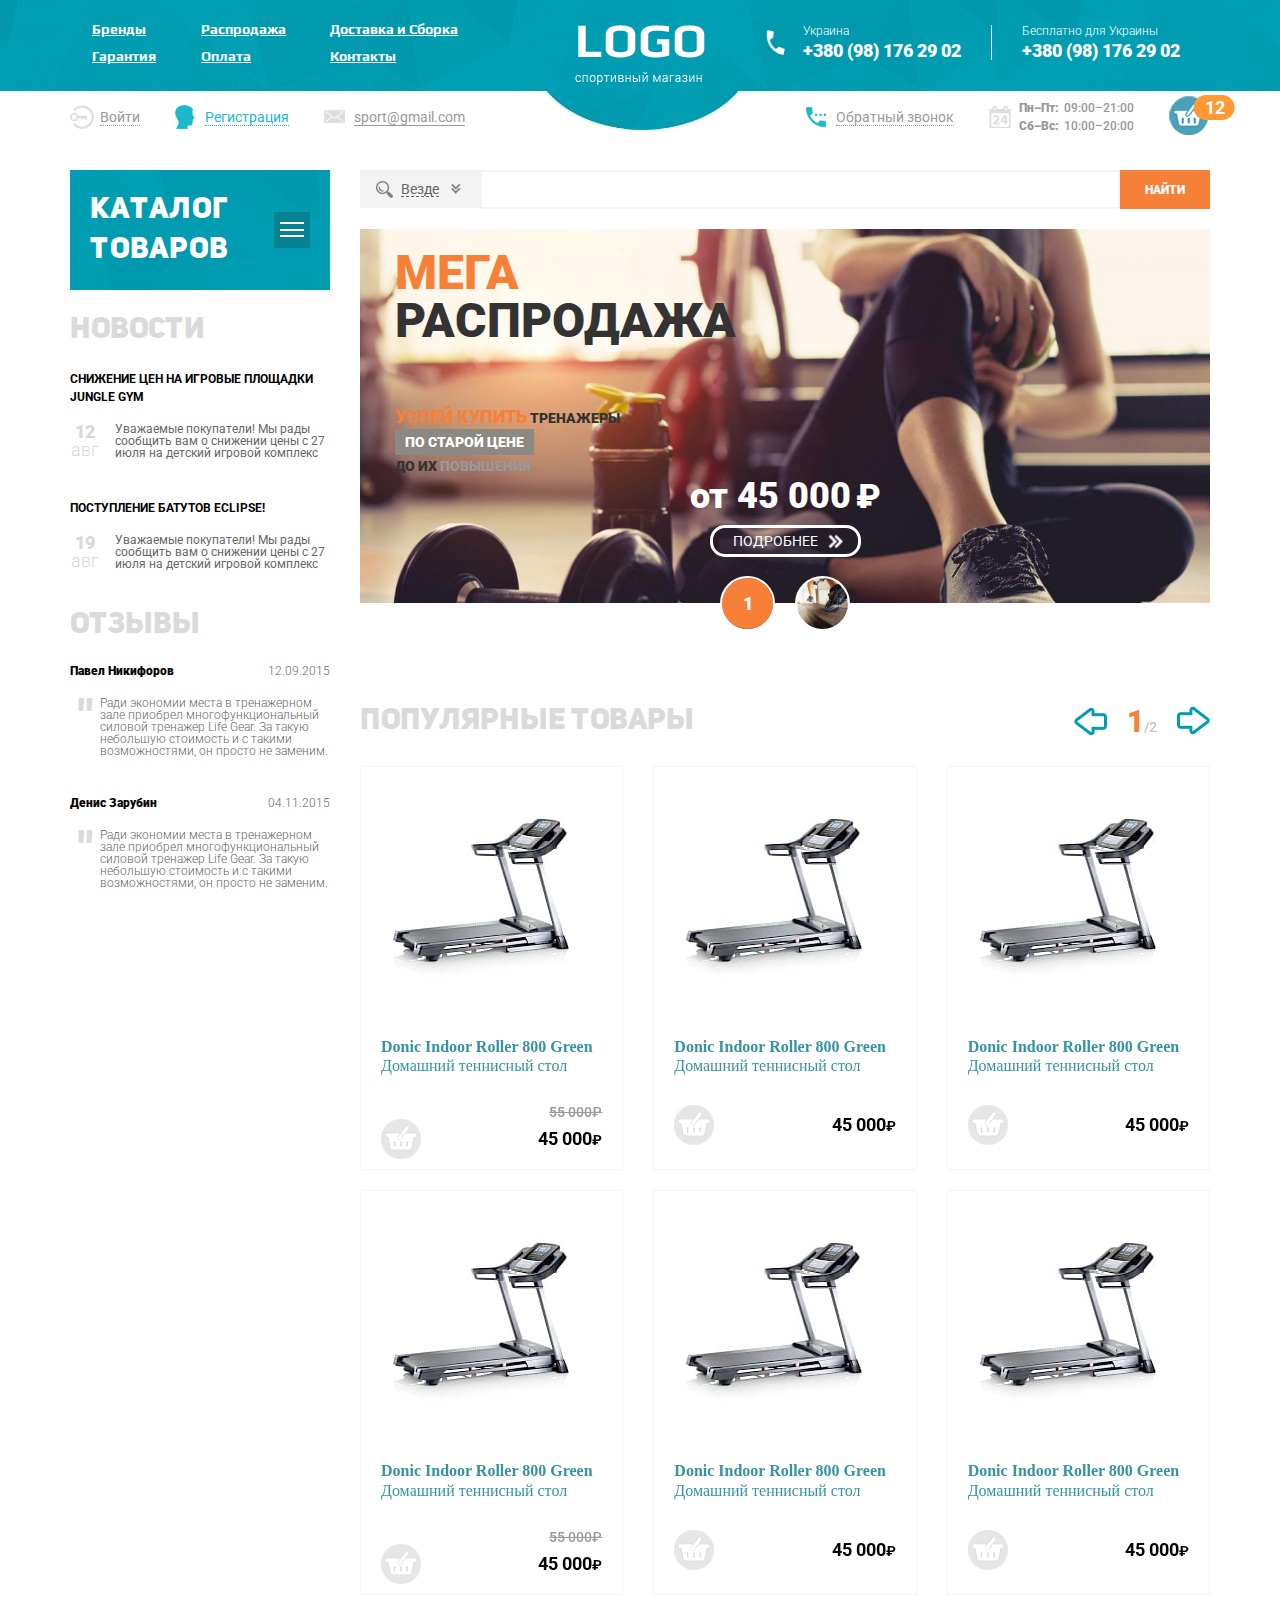
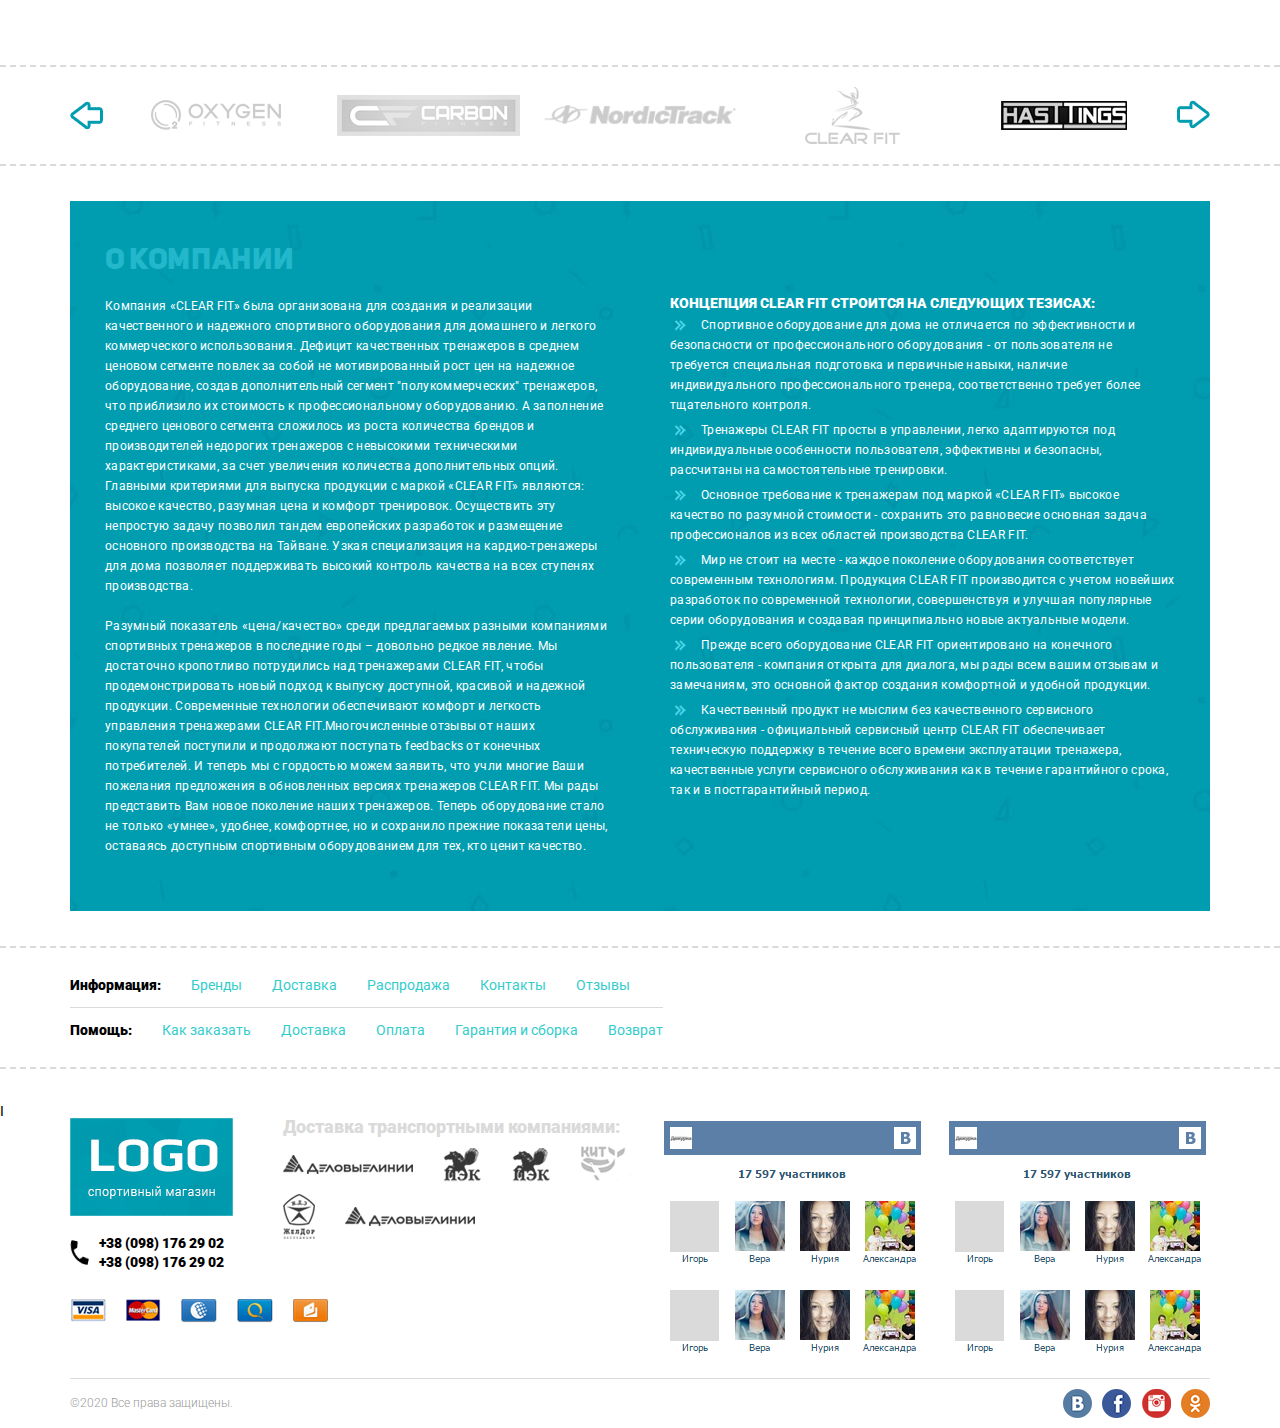
<file: index.html>
<!DOCTYPE html>
<html lang="en">

<head>
	<meta charset="UTF-8">
	<meta name="viewport" content="width=device-width, initial-scale=1">
	<title>Document</title>
	<link rel="stylesheet" href="css/style.css">
</head>

<body>
	<header class="header">
    <div class="header__top top-header">
        <div class="top-header__container container">
            <div class="top-header__column">
                <div class="top-header__menu menu">
                    <div class="menu__icon icon-menu">
                        <span></span>
                        <span></span>
                        <span></span>
                    </div>
                    <nav class="menu__body">
                        <ul class="menu__list">
                            <li><a href="" class="menu__link">Бренды</a></li>
                            <li><a href="" class="menu__link">Распродажа</a></li>
                            <li><a href="" class="menu__link">Доставка и Сборка</a></li>
                            <li><a href="" class="menu__link">Гарантия</a></li>
                            <li><a href="" class="menu__link">Оплата</a></li>
                            <li><a href="" class="menu__link">Контакты</a></li>
                        </ul>
                    </nav>
                </div>
            </div>
            <div class="top-header__column">
                <a href="" class="top-header__logo"><img src="img/icon/header/logo.png" alt=""></a>
            </div>
            <div class="top-header__column">
                <div class="top-header__contacts contacts-header">
                    <div class="contacts-header__column">
                        <div class="contacts-header__item contacts-header__item_icon">
                            <div class="contacts-header__label">Украина</div>
                            <a href="tel:380981762902" class="contacts-header__phone">+380 (98) 176 29 02</a>
                        </div>
                    </div>
                    <div class="contacts-header__column">
                        <div class="contacts-header__item">
                            <div class="contacts-header__label">Бесплатно для Украины</div>
                            <a href="tel:380981762902" class="contacts-header__phone">+380 (98) 176 29 02</a>
                        </div>
                    </div>
                </div>
            </div>
        </div>
    </div>
    <div class="header__bottom bottom-header">
        <div class="bottom-header__container container">
            <div class="bottom-header__column">
                <ul class="bottom-header__actions actions-header" data-da="menu__body,2,650">
                    <li class="actions-header__list">
                        <a href="" class="actions-header__login"><span>Войти</span></a>
                    </li>
                    <li class="actions-header__list">
                        <a href="" class="actions-header__registration"><span>Регистрация</span></a>
                    </li>
                    <li class="actions-header__list">
                        <a href="mailto:sport@gmail.com" class="actions-header__mail"><span>sport@gmail.com</span></a>
                    </li>
                </ul>
            </div>
            <div class="bottom-header__column">
                <div class="bottom-header__info info-header" data-da="menu__body,3,650">
                    <div class="info-header__column">
                        <a href="" class="info-header__phone"><span>Обратный звонок</span></a>
                    </div>
                    <div class="info-header__column">
                        <div class="info-header__data">
                            <p><span>Пн–Пт:</span>09:00–21:00</p>
                            <p><span>Сб–Вс:</span>10:00–20:00</p>
                        </div>
                    </div>
                    <div class="info-header__column">
                        <a href="" class="info-header__cart">
                            <span>12</span>
                        </a>
                    </div>
                </div>
            </div>
        </div>
    </div>

</header>

	<div class="page">
		<div class="page__container container">
			<aside class="page__side">
				<nav class="page__menu menu-page">
					<div class="menu-page__header">
						<div class="menu-page__title">Каталог
							товаров</div>
						<div class="menu-page__burger">
							<div class="menu-page__burger_wrapper">
								<span></span>
								<span></span>
								<span></span>
							</div>
						</div>

					</div>
					<div class="menu-page__body">
						<ul class="menu-page__list">
							<li class="menu-page__parent">
								<a href="" class="menu-page__link">Беговые дорожки</a>
								<div class="menu-page__submenu submenu-page">
									<div class="submenu-page__item">
										<ul class="submenu-page__menu">
											<li><a href="" class="submenu-page__link">Всепогодный</a></li>
											<li><a href="" class="submenu-page__link">Для помещений</a></li>
											<li><a href="" class="submenu-page__link">Профессиональный</a></li>
											<li><a href="" class="submenu-page__link">Любительский</a></li>
										</ul>
										<div class="submenu-page__products">
											<div class="products-item">
												<div class="products-item__labels">
												</div>
												<a href="" class="products-item__image">
													<img src="img/products/01.jpg" alt="">
												</a>
												<div class="products-item__body">
													<a href="" class="products-item__text">Домашний теннисный стол
														Donic Indoor Roller 800 Green
													</a>
													<div class="products-item__footer">
														<a href="" class="products-item__basket"></a>
														<div class="products-item__price rub">45 000</div>
													</div>
												</div>
											</div>
										</div>
									</div>
								</div>
							</li>
							<li class="menu-page__parent">
								<a href="" class="menu-page__link ">Эллиптические
									тренажеры</a>
								<div class="menu-page__submenu submenu-page">
									<div class="submenu-page__item">
										<ul class="submenu-page__menu">
											<li><a href="" class="submenu-page__link">Всепогодный</a></li>
											<li><a href="" class="submenu-page__link">Для помещений</a></li>
											<li><a href="" class="submenu-page__link">Профессиональный</a></li>
											<li><a href="" class="submenu-page__link">Любительский</a></li>
										</ul>
										<div class="submenu-page__products">
											<div class="products-item">
												<div class="products-item__labels">
													<div class="products-item__label">Новинка</div>
												</div>
												<a href="" class="products-item__image">
													<img src="img/products/01.jpg" alt="">
												</a>
												<div class="products-item__body">
													<a href="" class="products-item__text">Домашний теннисный стол
														Donic Indoor Roller 800 Green
													</a>
													<div class="products-item__footer">
														<a href="" class="products-item__basket"></a>
														<div class="products-item__price rub">45 000</div>
													</div>
												</div>
											</div>
										</div>
									</div>
								</div>
							</li>
							<li><a href="" class="menu-page__link">Велотренажеры</a></li>
							<li><a href="" class="menu-page__link">Гребные тренажеры</a></li>
							<li><a href="" class="menu-page__link">Вибромассажеры</a></li>
							<li class="menu-page__parent">
								<a href="" class="menu-page__link">Теннисные столы</a>
								<div class="menu-page__submenu submenu-page">
									<div class="submenu-page__item">
										<ul class="submenu-page__menu">
											<li><a href="" class="submenu-page__link">Всепогодный</a></li>
											<li><a href="" class="submenu-page__link">Для помещений</a></li>
											<li><a href="" class="submenu-page__link">Профессиональный</a></li>
											<li><a href="" class="submenu-page__link">Любительский</a></li>
										</ul>
										<div class="submenu-page__products">
											<div class="products-item">
												<div class="products-item__labels">
												</div>
												<a href="" class="products-item__image">
													<img src="img/products/01.jpg" alt="">
												</a>
												<div class="products-item__body">
													<a href="" class="products-item__text">Домашний теннисный стол
														Donic Indoor Roller 800 Green
													</a>
													<div class="products-item__footer">
														<a href="" class="products-item__basket"></a>
														<div class="products-item__price rub">45 000</div>
													</div>
												</div>
											</div>
										</div>
									</div>
								</div>
							</li>
							<li><a href="" class="menu-page__link">Баскетбол</a></li>
							<li class="menu-page__parent">
								<a href="" class="menu-page__link">Массажные кресла</a>
								<div class="menu-page__submenu submenu-page">
									<div class="submenu-page__item">
										<ul class="submenu-page__menu">
											<li><a href="" class="submenu-page__link">Всепогодный</a></li>
											<li><a href="" class="submenu-page__link">Для помещений</a></li>
											<li><a href="" class="submenu-page__link">Профессиональный</a></li>
											<li><a href="" class="submenu-page__link">Любительский</a></li>
										</ul>
										<div class="submenu-page__products">
											<div class="products-item">
												<div class="products-item__labels">
												</div>
												<a href="" class="products-item__image">
													<img src="img/products/01.jpg" alt="">
												</a>
												<div class="products-item__body">
													<a href="" class="products-item__text">Домашний теннисный стол
														Donic Indoor Roller 800 Green
													</a>
													<div class="products-item__footer">
														<a href="" class="products-item__basket"></a>
														<div class="products-item__price rub">45 000</div>
													</div>
												</div>
											</div>
										</div>
									</div>
								</div>
							</li>
							<li class="menu-page__parent">
								<a href="" class="menu-page__link">Силовые тренажеры</a>
								<div class="menu-page__submenu submenu-page">
									<div class="submenu-page__item">
										<ul class="submenu-page__menu">
											<li><a href="" class="submenu-page__link">Всепогодный</a></li>
											<li><a href="" class="submenu-page__link">Для помещений</a></li>
											<li><a href="" class="submenu-page__link">Профессиональный</a></li>
											<li><a href="" class="submenu-page__link">Любительский</a></li>
										</ul>
										<div class="submenu-page__products">
											<div class="products-item">
												<div class="products-item__labels">
												</div>
												<a href="" class="products-item__image">
													<img src="img/products/01.jpg" alt="">
												</a>
												<div class="products-item__body">
													<a href="" class="products-item__text">Домашний теннисный стол
														Donic Indoor Roller 800 Green
													</a>
													<div class="products-item__footer">
														<a href="" class="products-item__basket"></a>
														<div class="products-item__price rub">45 000</div>
													</div>
												</div>
											</div>
										</div>
									</div>
								</div>
							</li>
							<li><a href="" class="menu-page__link">Батуты</a></li>
							<li><a href="" class="menu-page__link">Детские городки</a></li>
							<li><a href="" class="menu-page__link">Дачная мебель</a></li>
							<li><a href="" class="menu-page__link">Уличные спортивные комплексы</a></li>
							<li><a href="" class="menu-page__link">Аксессуары</a></li>
						</ul>
					</div>
				</nav>
				<div class="page__sidebar" data-da="page__content,last,992">
					<div class="page__news news-page">
						<div class="news-page__body">
							<a href="" class="news-page__title title-text">новости</a>
							<div class="news-page__post post-news">
								<a href="" class="post-news__title">Снижение цен на игровые площадки
									Jungle Gym</a>
								<div class="post-news__content">
									<div class="post-news__data">
										12 <span>авг</span>
									</div>
									<div class="post-news__text">Уважаемые покупатели!
										Мы рады сообщить вам о снижении
										цены с 27 июля на детский игровой
										комплекс</div>

								</div>
							</div>
							<div class="news-page__post post-news">
								<a href="" class="post-news__title">Поступление батутов Eclipse!</a>
								<div class="post-news__content">
									<div class="post-news__data">
										19 <span>авг</span>
									</div>
									<div class="post-news__text">Уважаемые покупатели!
										Мы рады сообщить вам о снижении
										цены с 27 июля на детский игровой
										комплекс</div>

								</div>
							</div>
						</div>
					</div>
					<div class="page__reviews reviews-page">
						<a href="" class="reviews-page__title title-text">Отзывы</a>
						<a href="" class="reviews-page__post">
							<div class="reviews-page__head">
								<div class="reviews-page__name">Павел Никифоров</div>
								<div class="reviews-page__data">12.09.2015</div>
							</div>
							<div class="reviews-page__text">Ради экономии места в тренажерном
								зале приобрел многофункциональный
								силовой тренажер Life Gear. За такую
								небольшую стоимость и с такими
								возможностями, он просто не
								заменим. </div>
						</a>
						<a href="" class="reviews-page__post">
							<div class="reviews-page__head">
								<div class="reviews-page__name">Денис Зарубин</div>
								<div class="reviews-page__data">04.11.2015</div>
							</div>
							<div class="reviews-page__text">Ради экономии места в тренажерном
								зале приобрел многофункциональный
								силовой тренажер Life Gear. За такую
								небольшую стоимость и с такими
								возможностями, он просто не
								заменим. </div>
						</a>
					</div>
				</div>
			</aside>

			<div class="page__content">
				<div class="page__search search-page">
					<form action="#" class="page__form">
						<div class="search-page__option">
							<div class="search-page__title">
								<span>Везде</span>
								<span data-text="Выбрано:" class="search-page__value"></span>
							</div>
							<div class="search-page__categories search-categories">
								<div class="search-categories__row">
									<ul class="search-categories__list">
										<li>
											<label class="search-categories__checkbox checkbox">
												<input type="checkbox" class="checkbox__input" value="">
												<span class="checkbox__text"> Беговые дорожки</span>
											</label>
										</li>
										<li>
											<label class="search-categories__checkbox checkbox">
												<input type="checkbox" class="checkbox__input" value="">
												<span class="checkbox__text">Эллиптические тренажеры</span>
											</label>
										</li>
										<li>
											<label class="search-categories__checkbox checkbox">
												<input type="checkbox" class="checkbox__input" value="">
												<span class="checkbox__text">Велотренажеры</span>
											</label>
										</li>
										<li>
											<label class="search-categories__checkbox checkbox">
												<input type="checkbox" class="checkbox__input" value="">
												<span class="checkbox__text">Гребные тренажеры</span>
											</label>
										</li>
										<li>
											<label class="search-categories__checkbox checkbox">
												<input type="checkbox" class="checkbox__input" value="">
												<span class="checkbox__text">Вибромассажеры</span>
											</label>
										</li>
									</ul>
									<ul class="search-categories__list">
										<li>
											<label class="search-categories__checkbox checkbox">
												<input type="checkbox" class="checkbox__input" value="">
												<span class="checkbox__text">Беговые дорожки</span>
											</label>
										</li>
										<li>
											<label class="search-categories__checkbox checkbox">
												<input type="checkbox" class="checkbox__input" value="">
												<span class="checkbox__text">Эллиптические тренажеры</span>
											</label>
										</li>
										<li>
											<label class="search-categories__checkbox checkbox">
												<input type="checkbox" class="checkbox__input" value="">
												<span class="checkbox__text">Велотренажеры</span>
											</label>
										</li>
										<li>
											<label class="search-categories__checkbox checkbox">
												<input type="checkbox" class="checkbox__input" value="">
												<span class="checkbox__text">Гребные тренажеры</span>
											</label>
										</li>
										<li>
											<label class="search-categories__checkbox checkbox">
												<input type="checkbox" class="checkbox__input" value="">
												<span class="checkbox__text">Вибромассажеры</span>
											</label>
										</li>
									</ul>
									<ul class="search-categories__list">
										<li>
											<label class="search-categories__checkbox checkbox">
												<input type="checkbox" class="checkbox__input" value="">
												<span class="checkbox__text">Эллиптические тренажеры</span>
											</label>
										</li>
										<li>
											<label class="search-categories__checkbox checkbox">
												<input type="checkbox" class="checkbox__input" value="">
												<span class="checkbox__text">Эллиптические тренажеры</span>
											</label>
										</li>
										<li>
											<label class="search-categories__checkbox checkbox">
												<input type="checkbox" class="checkbox__input" value="">
												<span class="checkbox__text">Велотренажеры</span>
											</label>
										</li>
										<li>
											<label class="search-categories__checkbox checkbox">
												<input type="checkbox" class="checkbox__input" value="">
												<span class="checkbox__text">Гребные тренажеры</span>
											</label>
										</li>
										<li>
											<label class="search-categories__checkbox checkbox">
												<input type="checkbox" class="checkbox__input" value="">
												<span class="checkbox__text">Вибромассажеры</span>
											</label>
										</li>
									</ul>
								</div>
							</div>
						</div>

						<div class="search-page__input">
							<input type="text" class="input">
						</div>
						<button class="search-page__btn btn">Найти</button>
					</form>
				</div>
				<div class="page__slider main-sliders">
					<div class="main-sliders__body">
						<div class="main-sliders__item">
							<div class="main-sliders__img ibg">
								<img src="img/slider/02.jpg" alt="">
							</div>
							<div class="main-sliders__content content-slide">
								<div class="content-slide__title">
									<span>Мега</span>
									распродажа
								</div>
								<div class="content-slide__text">
									<span class="content-slide__text-orange">Успей купить</span> тренажеры
									<p><span class="content-slide__text-bggrey">по старой цене</span></p>
									<p>до их <span class="content-slide__text-grey">повышения</span></p>
								</div>
								<div class="content-slide__footer">
									<div class="content-slide__price rub">от 45 000</div>
									<a href="" class="content-slide__btn">Подробнее</a>
								</div>

							</div>
						</div>
						<div class="main-sliders__item">
							<div class="main-sliders__img ibg">
								<img src="img/slider/01.jpg" alt="">
							</div>
							<div class="main-sliders__content content-slide">
								<div class="content-slide__title">
									<span>Мега</span>
									распродажа
								</div>
								<div class="content-slide__text b">
									<span class="content-slide__text-orange">Успей купить</span> тренажеры
									<p><span class="content-slide__text-bggrey">по старой цене</span></p>
									<p>до их <span class="content-slide__text-grey">повышения</span></p>
								</div>
								<div class="content-slide__footer b">
									<div class="content-slide__price rub">от 45 000</div>
									<a href="" class="content-slide__btn">Подробнее</a>
								</div>

							</div>
						</div>
					</div>

				</div>
				<div class="page__slider product-slider">
					<div class="product-slider__header">
						<div class="product-slider__title">Популярные товары</div>
						<div class="product-slider__navigation">
							<!-- <div class="product-slider__arrow product-slider__arrow_prev"></div> -->
							<div class="product-slider__count">
								<span class="product-slider__current current"></span> /
								<span class="product-slider__total total"></span>
							</div>
							<!-- <div class="product-slider__arrow product-slider__arrow_next"></div> -->
						</div>
					</div>
					<div class="product-slider__slick">
						<div class="product-slider__slide">
							<div class="product-slider__column">
								<div class="products-item">
									<div class="products-item__labels">
										<!-- <div class="products-item__label">Новинка</div> -->
									</div>
									<a href="" class="products-item__image">
										<img src="img/products/02.jpg" alt="">
									</a>
									<div class="products-item__body">
										<a href="" class="products-item__text">
											<span>Donic Indoor Roller 800 Green</span>
											Домашний теннисный стол
										</a>
										<div class="products-item__footer">
											<div class="products-item__old-price rub">55 000</div>
											<a href="" class="products-item__basket"></a>
											<div class="products-item__price rub">45 000</div>
										</div>
									</div>

									<div class="products-item__overflow overflow-products-item">
										<a href="" class="overflow-products-item__header">
											BH Fitness F1 G6414V
											<span>Беговая дорожка</span>
										</a>
										<div class="overflow-products-item__option">
											<div class="overflow-products-item__body">
												<div class="overflow-products-item__info">Тип беговой дорожки</div>
												<div class="overflow-products-item__value">Электрическая</div>
											</div>
											<div class="overflow-products-item__body">
												<div class="overflow-products-item__info">Скорость движения (км/ч):
												</div>
												<div class="overflow-products-item__value">22</div>
											</div>
											<div class="overflow-products-item__body">
												<div class="overflow-products-item__info">Складывание:</div>
												<div class="overflow-products-item__value">Есть</div>
											</div>
										</div>
										<a href="" class="overflow-products-item__basket"></a>
										<div class="overflow-products-item__footer">
											<div class="overflow-products-item__old-price rub">55 000</div>
											<div class="overflow-products-item__label">В наличии</div>
											<div class="overflow-products-item__price rub">45 000</div>
										</div>
									</div>
								</div>
							</div>
							<div class="product-slider__column">
								<div class="products-item">
									<div class="products-item__labels">
										<!-- <div class="products-item__label">Новинка</div> -->
									</div>
									<a href="" class="products-item__image">
										<img src="img/products/02.jpg" alt="">
									</a>
									<div class="products-item__body">
										<a href="" class="products-item__text">
											<span>Donic Indoor Roller 800 Green</span>
											Домашний теннисный стол
										</a>
										<div class="products-item__footer">
											<a href="" class="products-item__basket"></a>
											<div class="products-item__price rub">45 000</div>
										</div>
									</div>
									<div class="products-item__overflow overflow-products-item">
										<a href="" class="overflow-products-item__header">
											BH Fitness F1 G6414V
											<span>Беговая дорожка</span>
										</a>
										<div class="overflow-products-item__option">
											<div class="overflow-products-item__body">
												<div class="overflow-products-item__info">Тип беговой дорожки</div>
												<div class="overflow-products-item__value">Электрическая</div>
											</div>
											<div class="overflow-products-item__body">
												<div class="overflow-products-item__info">Скорость движения (км/ч):
												</div>
												<div class="overflow-products-item__value">22</div>
											</div>
											<div class="overflow-products-item__body">
												<div class="overflow-products-item__info">Складывание:</div>
												<div class="overflow-products-item__value">Есть</div>
											</div>
										</div>
										<a href="" class="overflow-products-item__basket"></a>
										<div class="overflow-products-item__footer">
											<div class="overflow-products-item__old-price rub">55 000</div>
											<div class="overflow-products-item__label">В наличии</div>
											<div class="overflow-products-item__price rub">45 000</div>
										</div>
									</div>
								</div>
							</div>
							<div class="product-slider__column">
								<div class="products-item">
									<div class="products-item__labels">
										<!-- <div class="products-item__label">Новинка</div> -->
									</div>
									<a href="" class="products-item__image">
										<img src="img/products/02.jpg" alt="">
									</a>
									<div class="products-item__body">
										<a href="" class="products-item__text">
											<span>Donic Indoor Roller 800 Green</span>
											Домашний теннисный стол
										</a>
										<div class="products-item__footer">
											<a href="" class="products-item__basket"></a>
											<div class="products-item__price rub">45 000</div>
										</div>
									</div>
									<div class="products-item__overflow overflow-products-item">
										<a href="" class="overflow-products-item__header">
											BH Fitness F1 G6414V
											<span>Беговая дорожка</span>
										</a>
										<div class="overflow-products-item__option">
											<div class="overflow-products-item__body">
												<div class="overflow-products-item__info">Тип беговой дорожки</div>
												<div class="overflow-products-item__value">Электрическая</div>
											</div>
											<div class="overflow-products-item__body">
												<div class="overflow-products-item__info">Скорость движения (км/ч):
												</div>
												<div class="overflow-products-item__value">22</div>
											</div>
											<div class="overflow-products-item__body">
												<div class="overflow-products-item__info">Складывание:</div>
												<div class="overflow-products-item__value">Есть</div>
											</div>
										</div>
										<a href="" class="overflow-products-item__basket"></a>
										<div class="overflow-products-item__footer">
											<div class="overflow-products-item__old-price rub">55 000</div>
											<div class="overflow-products-item__label">В наличии</div>
											<div class="overflow-products-item__price rub">45 000</div>
										</div>
									</div>
								</div>

							</div>
							<div class="product-slider__column">
								<div class="products-item">
									<div class="products-item__labels">
										<!-- <div class="products-item__label">Новинка</div> -->
									</div>
									<a href="" class="products-item__image">
										<img src="img/products/02.jpg" alt="">
									</a>
									<div class="products-item__body">
										<a href="" class="products-item__text">
											<span>Donic Indoor Roller 800 Green</span>
											Домашний теннисный стол
										</a>
										<div class="products-item__footer">
											<div class="products-item__old-price rub">55 000</div>
											<a href="" class="products-item__basket"></a>
											<div class="products-item__price rub">45 000</div>
										</div>
									</div>

									<div class="products-item__overflow overflow-products-item">
										<a href="" class="overflow-products-item__header">
											BH Fitness F1 G6414V
											<span>Беговая дорожка</span>
										</a>
										<div class="overflow-products-item__option">
											<div class="overflow-products-item__body">
												<div class="overflow-products-item__info">Тип беговой дорожки</div>
												<div class="overflow-products-item__value">Электрическая</div>
											</div>
											<div class="overflow-products-item__body">
												<div class="overflow-products-item__info">Скорость движения (км/ч):
												</div>
												<div class="overflow-products-item__value">22</div>
											</div>
											<div class="overflow-products-item__body">
												<div class="overflow-products-item__info">Складывание:</div>
												<div class="overflow-products-item__value">Есть</div>
											</div>
										</div>
										<a href="" class="overflow-products-item__basket"></a>
										<div class="overflow-products-item__footer">
											<div class="overflow-products-item__old-price rub">55 000</div>
											<div class="overflow-products-item__label">В наличии</div>
											<div class="overflow-products-item__price rub">45 000</div>
										</div>
									</div>
								</div>
							</div>
							<div class="product-slider__column">
								<div class="products-item">
									<div class="products-item__labels">
										<!-- <div class="products-item__label">Новинка</div> -->
									</div>
									<a href="" class="products-item__image">
										<img src="img/products/02.jpg" alt="">
									</a>
									<div class="products-item__body">
										<a href="" class="products-item__text">
											<span>Donic Indoor Roller 800 Green</span>
											Домашний теннисный стол
										</a>
										<div class="products-item__footer">
											<a href="" class="products-item__basket"></a>
											<div class="products-item__price rub">45 000</div>
										</div>
									</div>
									<div class="products-item__overflow overflow-products-item">
										<a href="" class="overflow-products-item__header">
											BH Fitness F1 G6414V
											<span>Беговая дорожка</span>
										</a>
										<div class="overflow-products-item__option">
											<div class="overflow-products-item__body">
												<div class="overflow-products-item__info">Тип беговой дорожки</div>
												<div class="overflow-products-item__value">Электрическая</div>
											</div>
											<div class="overflow-products-item__body">
												<div class="overflow-products-item__info">Скорость движения (км/ч):
												</div>
												<div class="overflow-products-item__value">22</div>
											</div>
											<div class="overflow-products-item__body">
												<div class="overflow-products-item__info">Складывание:</div>
												<div class="overflow-products-item__value">Есть</div>
											</div>
										</div>
										<a href="" class="overflow-products-item__basket"></a>
										<div class="overflow-products-item__footer">
											<div class="overflow-products-item__old-price rub">55 000</div>
											<div class="overflow-products-item__label">В наличии</div>
											<div class="overflow-products-item__price rub">45 000</div>
										</div>
									</div>
								</div>
							</div>
							<div class="product-slider__column">
								<div class="products-item">
									<div class="products-item__labels">
										<!-- <div class="products-item__label">Новинка</div> -->
									</div>
									<a href="" class="products-item__image">
										<img src="img/products/02.jpg" alt="">
									</a>
									<div class="products-item__body">
										<a href="" class="products-item__text">
											<span>Donic Indoor Roller 800 Green</span>
											Домашний теннисный стол
										</a>
										<div class="products-item__footer">
											<a href="" class="products-item__basket"></a>
											<div class="products-item__price rub">45 000</div>
										</div>
									</div>
									<div class="products-item__overflow overflow-products-item">
										<a href="" class="overflow-products-item__header">
											BH Fitness F1 G6414V
											<span>Беговая дорожка</span>
										</a>
										<div class="overflow-products-item__option">
											<div class="overflow-products-item__body">
												<div class="overflow-products-item__info">Тип беговой дорожки</div>
												<div class="overflow-products-item__value">Электрическая</div>
											</div>
											<div class="overflow-products-item__body">
												<div class="overflow-products-item__info">Скорость движения (км/ч):
												</div>
												<div class="overflow-products-item__value">22</div>
											</div>
											<div class="overflow-products-item__body">
												<div class="overflow-products-item__info">Складывание:</div>
												<div class="overflow-products-item__value">Есть</div>
											</div>
										</div>
										<a href="" class="overflow-products-item__basket"></a>
										<div class="overflow-products-item__footer">
											<div class="overflow-products-item__old-price rub">55 000</div>
											<div class="overflow-products-item__label">В наличии</div>
											<div class="overflow-products-item__price rub">45 000</div>
										</div>
									</div>
								</div>

							</div>
						</div>
						<div class="product-slider__slide">
							<div class="product-slider__column">
								<div class="products-item">
									<div class="products-item__labels">
										<!-- <div class="products-item__label">Новинка</div> -->
									</div>
									<a href="" class="products-item__image">
										<img src="img/products/03.jpg" alt="">
									</a>
									<div class="products-item__body">
										<a href="" class="products-item__text">
											<span>Donic Indoor Roller 800 Green</span>
											Домашний теннисный стол
										</a>
										<div class="products-item__footer">
											<!-- <div class="products-item__old-price rub">70 000</div> -->
											<a href="" class="products-item__basket"></a>
											<div class="products-item__price rub">52 000</div>
										</div>
									</div>

									<div class="products-item__overflow overflow-products-item">
										<a href="" class="overflow-products-item__header">
											BH Fitness F1 G6414V
											<span>Беговая дорожка</span>
										</a>
										<div class="overflow-products-item__option">
											<div class="overflow-products-item__body">
												<div class="overflow-products-item__info">Тип беговой дорожки</div>
												<div class="overflow-products-item__value">Электрическая</div>
											</div>
											<div class="overflow-products-item__body">
												<div class="overflow-products-item__info">Скорость движения (км/ч):
												</div>
												<div class="overflow-products-item__value">24</div>
											</div>
											<div class="overflow-products-item__body">
												<div class="overflow-products-item__info">Складывание:</div>
												<div class="overflow-products-item__value">Есть</div>
											</div>
										</div>
										<a href="" class="overflow-products-item__basket"></a>
										<div class="overflow-products-item__footer">
											<div class="overflow-products-item__old-price rub">70 000</div>
											<div class="overflow-products-item__label">В наличии</div>
											<div class="overflow-products-item__price rub">52 000</div>
										</div>
									</div>
								</div>
							</div>
							<div class="product-slider__column">
								<div class="products-item">
									<div class="products-item__labels">
										<!-- <div class="products-item__label">Новинка</div> -->
									</div>
									<a href="" class="products-item__image">
										<img src="img/products/03.jpg" alt="">
									</a>
									<div class="products-item__body">
										<a href="" class="products-item__text">
											<span>Donic Indoor Roller 800 Green</span>
											Домашний теннисный стол
										</a>
										<div class="products-item__footer">
											<div class="products-item__old-price rub">70 000</div>
											<a href="" class="products-item__basket"></a>
											<div class="products-item__price rub">52 000</div>
										</div>
									</div>

									<div class="products-item__overflow overflow-products-item">
										<a href="" class="overflow-products-item__header">
											BH Fitness F1 G6414V
											<span>Беговая дорожка</span>
										</a>
										<div class="overflow-products-item__option">
											<div class="overflow-products-item__body">
												<div class="overflow-products-item__info">Тип беговой дорожки</div>
												<div class="overflow-products-item__value">Электрическая</div>
											</div>
											<div class="overflow-products-item__body">
												<div class="overflow-products-item__info">Скорость движения (км/ч):
												</div>
												<div class="overflow-products-item__value">24</div>
											</div>
											<div class="overflow-products-item__body">
												<div class="overflow-products-item__info">Складывание:</div>
												<div class="overflow-products-item__value">Есть</div>
											</div>
										</div>
										<a href="" class="overflow-products-item__basket"></a>
										<div class="overflow-products-item__footer">
											<div class="overflow-products-item__old-price rub">70 000</div>
											<div class="overflow-products-item__label">В наличии</div>
											<div class="overflow-products-item__price rub">52 000</div>
										</div>
									</div>
								</div>
							</div>
							<div class="product-slider__column">
								<div class="products-item">
									<div class="products-item__labels">
										<!-- <div class="products-item__label">Новинка</div> -->
									</div>
									<a href="" class="products-item__image">
										<img src="img/products/03.jpg" alt="">
									</a>
									<div class="products-item__body">
										<a href="" class="products-item__text">
											<span>Donic Indoor Roller 800 Green</span>
											Домашний теннисный стол
										</a>
										<div class="products-item__footer">
											<div class="products-item__old-price rub">70 000</div>
											<a href="" class="products-item__basket"></a>
											<div class="products-item__price rub">52 000</div>
										</div>
									</div>

									<div class="products-item__overflow overflow-products-item">
										<a href="" class="overflow-products-item__header">
											BH Fitness F1 G6414V
											<span>Беговая дорожка</span>
										</a>
										<div class="overflow-products-item__option">
											<div class="overflow-products-item__body">
												<div class="overflow-products-item__info">Тип беговой дорожки</div>
												<div class="overflow-products-item__value">Электрическая</div>
											</div>
											<div class="overflow-products-item__body">
												<div class="overflow-products-item__info">Скорость движения (км/ч):
												</div>
												<div class="overflow-products-item__value">24</div>
											</div>
											<div class="overflow-products-item__body">
												<div class="overflow-products-item__info">Складывание:</div>
												<div class="overflow-products-item__value">Есть</div>
											</div>
										</div>
										<a href="" class="overflow-products-item__basket"></a>
										<div class="overflow-products-item__footer">
											<div class="overflow-products-item__old-price rub">70 000</div>
											<div class="overflow-products-item__label">В наличии</div>
											<div class="overflow-products-item__price rub">52 000</div>
										</div>
									</div>
								</div>
							</div>
							<div class="product-slider__column">
								<div class="products-item">
									<div class="products-item__labels">
										<!-- <div class="products-item__label">Новинка</div> -->
									</div>
									<a href="" class="products-item__image">
										<img src="img/products/02.jpg" alt="">
									</a>
									<div class="products-item__body">
										<a href="" class="products-item__text">
											<span>Donic Indoor Roller 800 Green</span>
											Домашний теннисный стол
										</a>
										<div class="products-item__footer">
											<div class="products-item__old-price rub">55 000</div>
											<a href="" class="products-item__basket"></a>
											<div class="products-item__price rub">45 000</div>
										</div>
									</div>

									<div class="products-item__overflow overflow-products-item">
										<a href="" class="overflow-products-item__header">
											BH Fitness F1 G6414V
											<span>Беговая дорожка</span>
										</a>
										<div class="overflow-products-item__option">
											<div class="overflow-products-item__body">
												<div class="overflow-products-item__info">Тип беговой дорожки</div>
												<div class="overflow-products-item__value">Электрическая</div>
											</div>
											<div class="overflow-products-item__body">
												<div class="overflow-products-item__info">Скорость движения (км/ч):
												</div>
												<div class="overflow-products-item__value">22</div>
											</div>
											<div class="overflow-products-item__body">
												<div class="overflow-products-item__info">Складывание:</div>
												<div class="overflow-products-item__value">Есть</div>
											</div>
										</div>
										<a href="" class="overflow-products-item__basket"></a>
										<div class="overflow-products-item__footer">
											<div class="overflow-products-item__old-price rub">55 000</div>
											<div class="overflow-products-item__label">В наличии</div>
											<div class="overflow-products-item__price rub">45 000</div>
										</div>
									</div>
								</div>
							</div>
							<div class="product-slider__column">
								<div class="products-item">
									<div class="products-item__labels">
										<!-- <div class="products-item__label">Новинка</div> -->
									</div>
									<a href="" class="products-item__image">
										<img src="img/products/02.jpg" alt="">
									</a>
									<div class="products-item__body">
										<a href="" class="products-item__text">
											<span>Donic Indoor Roller 800 Green</span>
											Домашний теннисный стол
										</a>
										<div class="products-item__footer">
											<a href="" class="products-item__basket"></a>
											<div class="products-item__price rub">45 000</div>
										</div>
									</div>
									<div class="products-item__overflow overflow-products-item">
										<a href="" class="overflow-products-item__header">
											BH Fitness F1 G6414V
											<span>Беговая дорожка</span>
										</a>
										<div class="overflow-products-item__option">
											<div class="overflow-products-item__body">
												<div class="overflow-products-item__info">Тип беговой дорожки</div>
												<div class="overflow-products-item__value">Электрическая</div>
											</div>
											<div class="overflow-products-item__body">
												<div class="overflow-products-item__info">Скорость движения (км/ч):
												</div>
												<div class="overflow-products-item__value">22</div>
											</div>
											<div class="overflow-products-item__body">
												<div class="overflow-products-item__info">Складывание:</div>
												<div class="overflow-products-item__value">Есть</div>
											</div>
										</div>
										<a href="" class="overflow-products-item__basket"></a>
										<div class="overflow-products-item__footer">
											<!-- <div class="overflow-products-item__old-price rub">55 000</div> -->
											<div class="overflow-products-item__label">В наличии</div>
											<div class="overflow-products-item__price rub">45 000</div>
										</div>
									</div>
								</div>
							</div>
							<div class="product-slider__column">
								<div class="products-item">
									<div class="products-item__labels">
										<!-- <div class="products-item__label">Новинка</div> -->
									</div>
									<a href="" class="products-item__image">
										<img src="img/products/03.jpg" alt="">
									</a>
									<div class="products-item__body">
										<a href="" class="products-item__text">
											<span>Donic Indoor Roller 800 Green</span>
											Домашний теннисный стол
										</a>
										<div class="products-item__footer">
											<!-- <div class="products-item__old-price rub">70 000</div> -->
											<a href="" class="products-item__basket"></a>
											<div class="products-item__price rub">52 000</div>
										</div>
									</div>

									<div class="products-item__overflow overflow-products-item">
										<a href="" class="overflow-products-item__header">
											BH Fitness F1 G6414V
											<span>Беговая дорожка</span>
										</a>
										<div class="overflow-products-item__option">
											<div class="overflow-products-item__body">
												<div class="overflow-products-item__info">Тип беговой дорожки</div>
												<div class="overflow-products-item__value">Электрическая</div>
											</div>
											<div class="overflow-products-item__body">
												<div class="overflow-products-item__info">Скорость движения (км/ч):
												</div>
												<div class="overflow-products-item__value">24</div>
											</div>
											<div class="overflow-products-item__body">
												<div class="overflow-products-item__info">Складывание:</div>
												<div class="overflow-products-item__value">Есть</div>
											</div>
										</div>
										<a href="" class="overflow-products-item__basket"></a>
										<div class="overflow-products-item__footer">
											<!-- <div class="overflow-products-item__old-price rub">70 000</div> -->
											<div class="overflow-products-item__label">В наличии</div>
											<div class="overflow-products-item__price rub">52 000</div>
										</div>
									</div>
								</div>
							</div>
						</div>
					</div>

				</div>

			</div>
		</div>
		<div class="page__brands brands">
			<div class="brands__container container">
				<div class="brands__body">
					<div class="brands__slide">
						<img src="img/brands/01.png" alt="">
					</div>
					<div class="brands__slide">
						<img src="img/brands/02.png" alt="">
					</div>
					<div class="brands__slide">
						<img src="img/brands/03.png" alt="">
					</div>
					<div class="brands__slide">
						<img src="img/brands/04.png" alt="">
					</div>
					<div class="brands__slide">
						<img src="img/brands/05.png" alt="">
					</div>
					<div class="brands__slide">
						<img src="img/brands/01.png" alt="">
					</div>
				</div>
				<div class="brands__navigation">

				</div>
			</div>

		</div>
		<div class="page__information information">
			<div class="information__container container">
				<div class="information__body">
					<div class="information__title">О Компании</div>
					<div class="information__content content-information">
						<div class="content-information__column">
							<p>Компания «CLEAR FIT» была организована для создания и реализации
								качественного и надежного спортивного оборудования для домашнего и легкого
								коммерческого использования. Дефицит качественных тренажеров в среднем
								ценовом сегменте повлек за собой не мотивированный рост цен на надежное
								оборудование, создав дополнительный сегмент "полукоммерческих" тренажеров,
								что приблизило их стоимость к профессиональному оборудованию. А заполнение
								среднего ценового сегмента сложилось из роста количества брендов и
								производителей недорогих тренажеров с невысокими техническими
								характеристиками, за счет увеличения количества дополнительных опций.
								Главными критериями для выпуска продукции с маркой «CLEAR FIT» являются:
								высокое качество, разумная цена и комфорт тренировок. Осуществить эту
								непростую задачу позволил тандем европейских разработок и размещение
								основного производства на Тайване. Узкая специализация на кардио-тренажеры
								для дома позволяет поддерживать высокий контроль качества на всех ступенях
								производства.</p>
							<p>Разумный показатель «цена/качество» среди предлагаемых разными компаниями
								спортивных тренажеров в последние годы – довольно редкое явление. Мы
								достаточно кропотливо потрудились над тренажерами CLEAR FIT, чтобы
								продемонстрировать новый подход к выпуску доступной, красивой и надежной
								продукции. Современные технологии обеспечивают комфорт и легкость управления
								тренажерами CLEAR FIT.Многочисленные отзывы от наших покупателей поступили
								и продолжают поступать feedbacks от конечных потребителей. И теперь мы с
								гордостью можем заявить, что учли многие Ваши пожелания предложения в
								обновленных версиях тренажеров CLEAR FIT. Мы рады представить Вам новое
								поколение наших тренажеров. Теперь оборудование стало не только «умнее»,
								удобнее, комфортнее, но и сохранило прежние показатели цены, оставаясь
								доступным спортивным оборудованием для тех, кто ценит качество.
							</p>
						</div>
						<div class="content-information__column">
							<div class="content-information__list-title">Концепция CLEAR FIT строится на следующих
								тезисах:</div>
							<ul class="content-information__list">
								<li>Спортивное оборудование для дома не отличается по эффективности и
									безопасности от профессионального оборудования - от пользователя не
									требуется специальная подготовка и первичные навыки, наличие
									индивидуального профессионального тренера, соответственно требует более
									тщательного контроля.</li>
								<li>Тренажеры CLEAR FIT просты в управлении, легко адаптируются под
									индивидуальные особенности пользователя, эффективны и безопасны,
									рассчитаны на самостоятельные тренировки.</li>
								<li>Основное требование к тренажерам под маркой «CLEAR FIT» высокое
									качество по разумной стоимости - сохранить это равновесие основная задача
									профессионалов из всех областей производства CLEAR FIT.</li>
								<li>Мир не стоит на месте - каждое поколение оборудования соответствует
									современным технологиям. Продукция CLEAR FIT производится с учетом
									новейших разработок по современной технологии, совершенствуя и улучшая
									популярные серии оборудования и создавая принципиально новые актуальные
									модели.</li>
								<li>Прежде всего оборудование CLEAR FIT ориентировано на конечного
									пользователя - компания открыта для диалога, мы рады всем вашим отзывам
									и замечаниям, это основной фактор создания комфортной и удобной
									продукции.</li>
								<li>Качественный продукт не мыслим без качественного
									сервисного обслуживания - официальный сервисный
									центр CLEAR FIT обеспечивает техническую поддержку
									в течение всего времени эксплуатации тренажера,
									качественные услуги сервисного обслуживания
									как в течение гарантийного срока, так и в
									постгарантийный период.</li>
							</ul>
						</div>
					</div>

				</div>

			</div>
		</div>
		<div class="page__info info-menu">
			<div class="info-menu__container container">
				<div class="info-menu__body">
					<div class="info-menu__column">
						<div class="info-menu__label">Информация:</div>
						<ul class="info-menu__list">
							<li><a href="" class="info-menu__link">Бренды</a></li>
							<li><a href="" class="info-menu__link">Доставка</a></li>
							<li><a href="" class="info-menu__link">Распродажа</a></li>
							<li><a href="" class="info-menu__link">Контакты</a></li>
							<li><a href="" class="info-menu__link">Отзывы</a></li>
						</ul>
					</div>

					<div class="info-menu__column">
						<div class="info-menu__label">Помощь:</div>
						<ul class="info-menu__list">
							<li><a href="" class="info-menu__link">Как заказать</a></li>
							<li><a href="" class="info-menu__link">Доставка</a></li>
							<li><a href="" class="info-menu__link">Оплата</a></li>
							<li><a href="" class="info-menu__link">Гарантия и сборка</a></li>
							<li><a href="" class="info-menu__link">Возврат</a></li>
						</ul>
					</div>
				</div>
			</div>
		</div>
	</div>І

	<footer class="footer">
    <div class="footer__container container">
        <div class="footer__body">
            <div class="footer__column">
                <div class="footer__info info-footer">
                    <div class="info-footer__column">
                        <a href="" class="info-footer__logo">
                            <img src="img/icon/footer/logo.png" alt="">
                        </a>
                        <div class="info-footer__phone">
                            <div class="info-footer__icon">
                                <img src="img/icon/footer/phone.png" alt="">
                            </div>
                            <div class="info-footer__number">
                                <a href="tel:380981762902">+38 (098) 176 29 02</a>
                                <a href="tel:380981762902">+38 (098) 176 29 02</a>
                            </div>
                        </div>

                    </div>
                    <div class="info-footer__column">
                        <div class="info-footer__deliver deliver-footer">
                            <div class="deliver-footer__label">Доставка транспортными компаниями:</div>
                            <div class="deliver-footer__body">
                                <div class="deliver-footer__icon">
                                    <img src="img/icon/footer/company/01.png" alt="">
                                </div>
                                <div class="deliver-footer__icon">
                                    <img src="img/icon/footer/company/02.png" alt="">
                                </div>
                                <div class="deliver-footer__icon">
                                    <img src="img/icon/footer/company/02.png" alt="">
                                </div>
                                <div class="deliver-footer__icon">
                                    <img src="img/icon/footer/company/03.png" alt="">
                                </div>
                                <div class="deliver-footer__icon">
                                    <img src="img/icon/footer/company/04.png" alt="">
                                </div>
                                <div class="deliver-footer__icon">
                                    <img src="img/icon/footer/company/01.png" alt="">
                                </div>
                            </div>
                        </div>
                    </div>
                </div>
                <div class="footer__cart cart">
                    <a href="" class="cart__icon">
                        <img src="img/icon/footer/cart/visa.png" alt="">
                    </a>
                    <a href="" class="cart__icon">
                        <img src="img/icon/footer/cart/mc.png" alt="">
                    </a>
                    <a href="" class="cart__icon">
                        <img src="img/icon/footer/cart/webmoney.png" alt="">
                    </a>
                    <a href="" class="cart__icon">
                        <img src="img/icon/footer/cart/qiwi.png" alt="">
                    </a>
                    <a href="" class="cart__icon">
                        <img src="img/icon/footer/cart/ym.png" alt="">
                    </a>
                </div>
            </div>
            <div class="footer__column">
                <div class="footer__widget widget-footer">
                    <div class="widget-footer__column">
                        <div class="widget-footer__link">
                            <img src="img/icon/footer/widget/vk.png" alt="">
                        </div>
                    </div>
                    <div class="widget-footer__column">
                        <div class="widget-footer__link">
                            <img src="img/icon/footer/widget/vk.png" alt="">
                        </div>
                    </div>
                </div>

            </div>
        </div>
        <div class="footer__bottom bottom-footer">
            <div class="bottom-footer__copy">©2020 Все права защищены.</div>
            <div class="bottom-footer__social social-footer">
                <a href="" class="social-footer__icon">
                    <img src="img/icon/footer/social/vk.png" alt="">
                </a>
                <a href="" class="social-footer__icon">
                    <img src="img/icon/footer/social/facebook.png" alt="">
                </a>
                <a href="" class="social-footer__icon">
                    <img src="img/icon/footer/social/instagram.png" alt="">
                </a>
                <a href="" class="social-footer__icon">
                    <img src="img/icon/footer/social/odnoklassniki.png" alt="">
                </a>
            </div>
        </div>
    </div>

</footer>
	<!-- Подключаем jquery -->
	<script src="https://code.jquery.com/jquery-3.4.1.min.js"></script>
	<script src="js/slick.min.js"></script>
	<script src="js/main.js"></script>
</body>

</html>
</file>
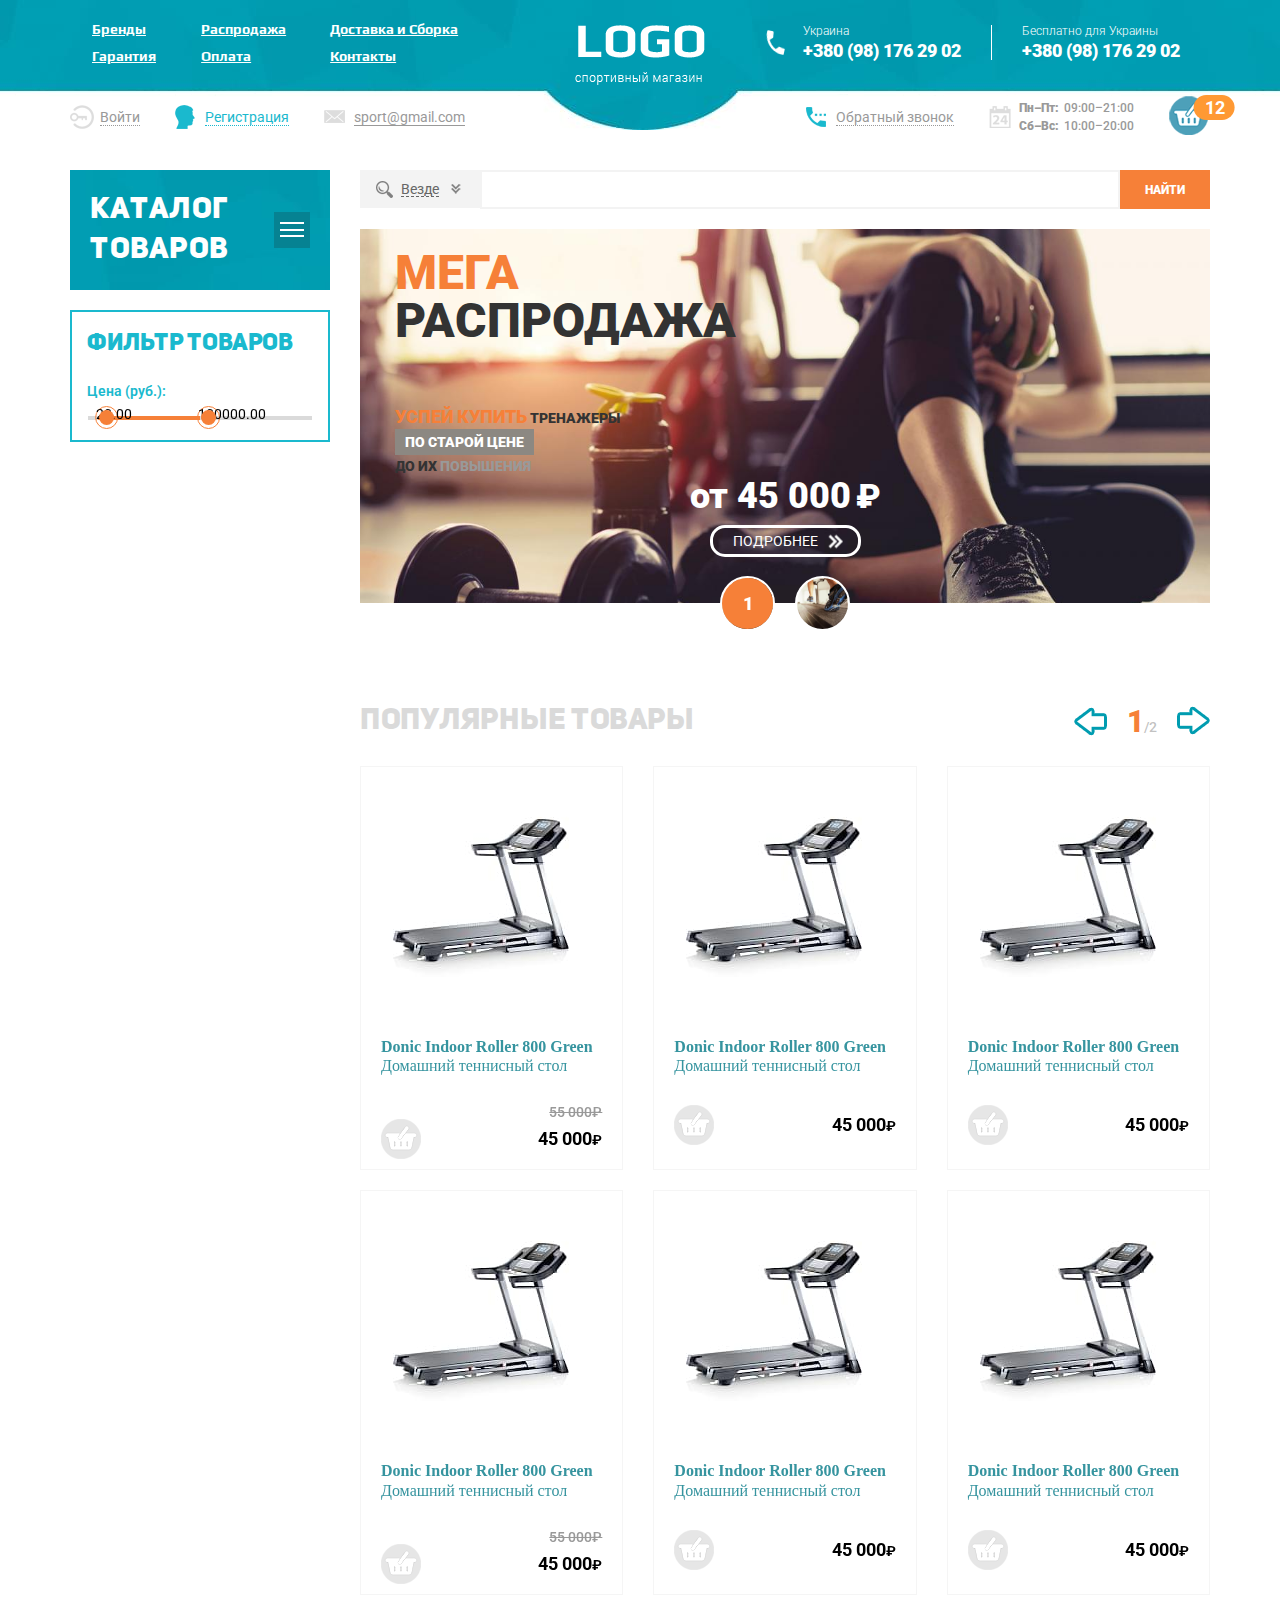
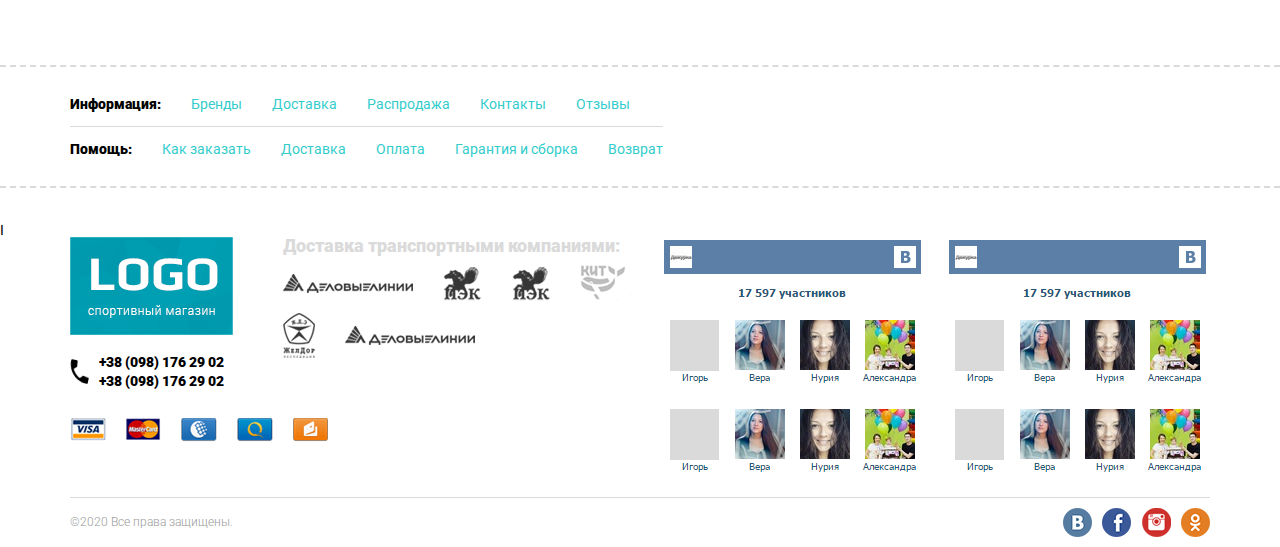
<file: catalog.html>
<!DOCTYPE html>
<html lang="en">

<head>
    <meta charset="UTF-8">
    <meta name="viewport" content="width=device-width, initial-scale=1">
    <title>Каталог</title>
    <link rel="stylesheet" href="css/style.css">
</head>

<body>
    <header class="header">
    <div class="header__top top-header">
        <div class="top-header__container container">
            <div class="top-header__column">
                <div class="top-header__menu menu">
                    <div class="menu__icon icon-menu">
                        <span></span>
                        <span></span>
                        <span></span>
                    </div>
                    <nav class="menu__body">
                        <ul class="menu__list">
                            <li><a href="" class="menu__link">Бренды</a></li>
                            <li><a href="" class="menu__link">Распродажа</a></li>
                            <li><a href="" class="menu__link">Доставка и Сборка</a></li>
                            <li><a href="" class="menu__link">Гарантия</a></li>
                            <li><a href="" class="menu__link">Оплата</a></li>
                            <li><a href="" class="menu__link">Контакты</a></li>
                        </ul>
                    </nav>
                </div>
            </div>
            <div class="top-header__column">
                <a href="" class="top-header__logo"><img src="img/icon/header/logo.png" alt=""></a>
            </div>
            <div class="top-header__column">
                <div class="top-header__contacts contacts-header">
                    <div class="contacts-header__column">
                        <div class="contacts-header__item contacts-header__item_icon">
                            <div class="contacts-header__label">Украина</div>
                            <a href="tel:380981762902" class="contacts-header__phone">+380 (98) 176 29 02</a>
                        </div>
                    </div>
                    <div class="contacts-header__column">
                        <div class="contacts-header__item">
                            <div class="contacts-header__label">Бесплатно для Украины</div>
                            <a href="tel:380981762902" class="contacts-header__phone">+380 (98) 176 29 02</a>
                        </div>
                    </div>
                </div>
            </div>
        </div>
    </div>
    <div class="header__bottom bottom-header">
        <div class="bottom-header__container container">
            <div class="bottom-header__column">
                <ul class="bottom-header__actions actions-header" data-da="menu__body,2,650">
                    <li class="actions-header__list">
                        <a href="" class="actions-header__login"><span>Войти</span></a>
                    </li>
                    <li class="actions-header__list">
                        <a href="" class="actions-header__registration"><span>Регистрация</span></a>
                    </li>
                    <li class="actions-header__list">
                        <a href="mailto:sport@gmail.com" class="actions-header__mail"><span>sport@gmail.com</span></a>
                    </li>
                </ul>
            </div>
            <div class="bottom-header__column">
                <div class="bottom-header__info info-header" data-da="menu__body,3,650">
                    <div class="info-header__column">
                        <a href="" class="info-header__phone"><span>Обратный звонок</span></a>
                    </div>
                    <div class="info-header__column">
                        <div class="info-header__data">
                            <p><span>Пн–Пт:</span>09:00–21:00</p>
                            <p><span>Сб–Вс:</span>10:00–20:00</p>
                        </div>
                    </div>
                    <div class="info-header__column">
                        <a href="" class="info-header__cart">
                            <span>12</span>
                        </a>
                    </div>
                </div>
            </div>
        </div>
    </div>

</header>

    <div class="page">
        <div class="page__container container">
            <aside class="page__side">
                <nav class="page__menu menu-page">
                    <div class="menu-page__header">
                        <div class="menu-page__title">Каталог
                            товаров</div>
                        <div class="menu-page__burger">
                            <div class="menu-page__burger_wrapper">
                                <span></span>
                                <span></span>
                                <span></span>
                            </div>
                        </div>

                    </div>
                    <div class="menu-page__body">
                        <ul class="menu-page__list">
                            <li class="menu-page__parent">
                                <a href="" class="menu-page__link">Беговые дорожки</a>
                                <div class="menu-page__submenu submenu-page">
                                    <div class="submenu-page__item">
                                        <ul class="submenu-page__menu">
                                            <li><a href="" class="submenu-page__link">Всепогодный</a></li>
                                            <li><a href="" class="submenu-page__link">Для помещений</a></li>
                                            <li><a href="" class="submenu-page__link">Профессиональный</a></li>
                                            <li><a href="" class="submenu-page__link">Любительский</a></li>
                                        </ul>
                                        <div class="submenu-page__products">
                                            <div class="products-item">
                                                <div class="products-item__labels">
                                                </div>
                                                <a href="" class="products-item__image">
                                                    <img src="img/products/01.jpg" alt="">
                                                </a>
                                                <div class="products-item__body">
                                                    <a href="" class="products-item__text">Домашний теннисный стол
                                                        Donic Indoor Roller 800 Green
                                                    </a>
                                                    <div class="products-item__footer">
                                                        <a href="" class="products-item__basket"></a>
                                                        <div class="products-item__price rub">45 000</div>
                                                    </div>
                                                </div>
                                            </div>
                                        </div>
                                    </div>
                                </div>
                            </li>
                            <li class="menu-page__parent">
                                <a href="" class="menu-page__link ">Эллиптические
                                    тренажеры</a>
                                <div class="menu-page__submenu submenu-page">
                                    <div class="submenu-page__item">
                                        <ul class="submenu-page__menu">
                                            <li><a href="" class="submenu-page__link">Всепогодный</a></li>
                                            <li><a href="" class="submenu-page__link">Для помещений</a></li>
                                            <li><a href="" class="submenu-page__link">Профессиональный</a></li>
                                            <li><a href="" class="submenu-page__link">Любительский</a></li>
                                        </ul>
                                        <div class="submenu-page__products">
                                            <div class="products-item">
                                                <div class="products-item__labels">
                                                    <div class="products-item__label">Новинка</div>
                                                </div>
                                                <a href="" class="products-item__image">
                                                    <img src="img/products/01.jpg" alt="">
                                                </a>
                                                <div class="products-item__body">
                                                    <a href="" class="products-item__text">Домашний теннисный стол
                                                        Donic Indoor Roller 800 Green
                                                    </a>
                                                    <div class="products-item__footer">
                                                        <a href="" class="products-item__basket"></a>
                                                        <div class="products-item__price rub">45 000</div>
                                                    </div>
                                                </div>
                                            </div>
                                        </div>
                                    </div>
                                </div>
                            </li>
                            <li><a href="" class="menu-page__link">Велотренажеры</a></li>
                            <li><a href="" class="menu-page__link">Гребные тренажеры</a></li>
                            <li><a href="" class="menu-page__link">Вибромассажеры</a></li>
                            <li class="menu-page__parent">
                                <a href="" class="menu-page__link">Теннисные столы</a>
                                <div class="menu-page__submenu submenu-page">
                                    <div class="submenu-page__item">
                                        <ul class="submenu-page__menu">
                                            <li><a href="" class="submenu-page__link">Всепогодный</a></li>
                                            <li><a href="" class="submenu-page__link">Для помещений</a></li>
                                            <li><a href="" class="submenu-page__link">Профессиональный</a></li>
                                            <li><a href="" class="submenu-page__link">Любительский</a></li>
                                        </ul>
                                        <div class="submenu-page__products">
                                            <div class="products-item">
                                                <div class="products-item__labels">
                                                </div>
                                                <a href="" class="products-item__image">
                                                    <img src="img/products/01.jpg" alt="">
                                                </a>
                                                <div class="products-item__body">
                                                    <a href="" class="products-item__text">Домашний теннисный стол
                                                        Donic Indoor Roller 800 Green
                                                    </a>
                                                    <div class="products-item__footer">
                                                        <a href="" class="products-item__basket"></a>
                                                        <div class="products-item__price rub">45 000</div>
                                                    </div>
                                                </div>
                                            </div>
                                        </div>
                                    </div>
                                </div>
                            </li>
                            <li><a href="" class="menu-page__link">Баскетбол</a></li>
                            <li class="menu-page__parent">
                                <a href="" class="menu-page__link">Массажные кресла</a>
                                <div class="menu-page__submenu submenu-page">
                                    <div class="submenu-page__item">
                                        <ul class="submenu-page__menu">
                                            <li><a href="" class="submenu-page__link">Всепогодный</a></li>
                                            <li><a href="" class="submenu-page__link">Для помещений</a></li>
                                            <li><a href="" class="submenu-page__link">Профессиональный</a></li>
                                            <li><a href="" class="submenu-page__link">Любительский</a></li>
                                        </ul>
                                        <div class="submenu-page__products">
                                            <div class="products-item">
                                                <div class="products-item__labels">
                                                </div>
                                                <a href="" class="products-item__image">
                                                    <img src="img/products/01.jpg" alt="">
                                                </a>
                                                <div class="products-item__body">
                                                    <a href="" class="products-item__text">Домашний теннисный стол
                                                        Donic Indoor Roller 800 Green
                                                    </a>
                                                    <div class="products-item__footer">
                                                        <a href="" class="products-item__basket"></a>
                                                        <div class="products-item__price rub">45 000</div>
                                                    </div>
                                                </div>
                                            </div>
                                        </div>
                                    </div>
                                </div>
                            </li>
                            <li class="menu-page__parent">
                                <a href="" class="menu-page__link">Силовые тренажеры</a>
                                <div class="menu-page__submenu submenu-page">
                                    <div class="submenu-page__item">
                                        <ul class="submenu-page__menu">
                                            <li><a href="" class="submenu-page__link">Всепогодный</a></li>
                                            <li><a href="" class="submenu-page__link">Для помещений</a></li>
                                            <li><a href="" class="submenu-page__link">Профессиональный</a></li>
                                            <li><a href="" class="submenu-page__link">Любительский</a></li>
                                        </ul>
                                        <div class="submenu-page__products">
                                            <div class="products-item">
                                                <div class="products-item__labels">
                                                </div>
                                                <a href="" class="products-item__image">
                                                    <img src="img/products/01.jpg" alt="">
                                                </a>
                                                <div class="products-item__body">
                                                    <a href="" class="products-item__text">Домашний теннисный стол
                                                        Donic Indoor Roller 800 Green
                                                    </a>
                                                    <div class="products-item__footer">
                                                        <a href="" class="products-item__basket"></a>
                                                        <div class="products-item__price rub">45 000</div>
                                                    </div>
                                                </div>
                                            </div>
                                        </div>
                                    </div>
                                </div>
                            </li>
                            <li><a href="" class="menu-page__link">Батуты</a></li>
                            <li><a href="" class="menu-page__link">Детские городки</a></li>
                            <li><a href="" class="menu-page__link">Дачная мебель</a></li>
                            <li><a href="" class="menu-page__link">Уличные спортивные комплексы</a></li>
                            <li><a href="" class="menu-page__link">Аксессуары</a></li>
                        </ul>
                    </div>
                </nav>
                <div class="page__filter filter">
                    <div class="filter__header">Фильтр товаров</div>
                    <div class="filter__content ">
                        <div class="filter__title">Цена (руб.):</div>
                        <div class="filter__body">
                            <div class="filter__price">

                            </div>

                        </div>
                    </div>
                </div>
            </aside>

            <div class="page__content">
                <div class="page__search search-page">
                    <form action="#" class="page__form">
                        <div class="search-page__option">
                            <div class="search-page__title">
                                <span>Везде</span>
                                <span data-text="Выбрано:" class="search-page__value"></span>
                            </div>
                            <div class="search-page__categories search-categories">
                                <div class="search-categories__row">
                                    <ul class="search-categories__list">
                                        <li>
                                            <label class="search-categories__checkbox checkbox">
                                                <input type="checkbox" class="checkbox__input" value="">
                                                <span class="checkbox__text"> Беговые дорожки</span>
                                            </label>
                                        </li>
                                        <li>
                                            <label class="search-categories__checkbox checkbox">
                                                <input type="checkbox" class="checkbox__input" value="">
                                                <span class="checkbox__text">Эллиптические тренажеры</span>
                                            </label>
                                        </li>
                                        <li>
                                            <label class="search-categories__checkbox checkbox">
                                                <input type="checkbox" class="checkbox__input" value="">
                                                <span class="checkbox__text">Велотренажеры</span>
                                            </label>
                                        </li>
                                        <li>
                                            <label class="search-categories__checkbox checkbox">
                                                <input type="checkbox" class="checkbox__input" value="">
                                                <span class="checkbox__text">Гребные тренажеры</span>
                                            </label>
                                        </li>
                                        <li>
                                            <label class="search-categories__checkbox checkbox">
                                                <input type="checkbox" class="checkbox__input" value="">
                                                <span class="checkbox__text">Вибромассажеры</span>
                                            </label>
                                        </li>
                                    </ul>
                                    <ul class="search-categories__list">
                                        <li>
                                            <label class="search-categories__checkbox checkbox">
                                                <input type="checkbox" class="checkbox__input" value="">
                                                <span class="checkbox__text">Беговые дорожки</span>
                                            </label>
                                        </li>
                                        <li>
                                            <label class="search-categories__checkbox checkbox">
                                                <input type="checkbox" class="checkbox__input" value="">
                                                <span class="checkbox__text">Эллиптические тренажеры</span>
                                            </label>
                                        </li>
                                        <li>
                                            <label class="search-categories__checkbox checkbox">
                                                <input type="checkbox" class="checkbox__input" value="">
                                                <span class="checkbox__text">Велотренажеры</span>
                                            </label>
                                        </li>
                                        <li>
                                            <label class="search-categories__checkbox checkbox">
                                                <input type="checkbox" class="checkbox__input" value="">
                                                <span class="checkbox__text">Гребные тренажеры</span>
                                            </label>
                                        </li>
                                        <li>
                                            <label class="search-categories__checkbox checkbox">
                                                <input type="checkbox" class="checkbox__input" value="">
                                                <span class="checkbox__text">Вибромассажеры</span>
                                            </label>
                                        </li>
                                    </ul>
                                    <ul class="search-categories__list">
                                        <li>
                                            <label class="search-categories__checkbox checkbox">
                                                <input type="checkbox" class="checkbox__input" value="">
                                                <span class="checkbox__text">Эллиптические тренажеры</span>
                                            </label>
                                        </li>
                                        <li>
                                            <label class="search-categories__checkbox checkbox">
                                                <input type="checkbox" class="checkbox__input" value="">
                                                <span class="checkbox__text">Эллиптические тренажеры</span>
                                            </label>
                                        </li>
                                        <li>
                                            <label class="search-categories__checkbox checkbox">
                                                <input type="checkbox" class="checkbox__input" value="">
                                                <span class="checkbox__text">Велотренажеры</span>
                                            </label>
                                        </li>
                                        <li>
                                            <label class="search-categories__checkbox checkbox">
                                                <input type="checkbox" class="checkbox__input" value="">
                                                <span class="checkbox__text">Гребные тренажеры</span>
                                            </label>
                                        </li>
                                        <li>
                                            <label class="search-categories__checkbox checkbox">
                                                <input type="checkbox" class="checkbox__input" value="">
                                                <span class="checkbox__text">Вибромассажеры</span>
                                            </label>
                                        </li>
                                    </ul>
                                </div>
                            </div>
                        </div>

                        <div class="search-page__input">
                            <input type="text" class="input">
                        </div>
                        <button class="search-page__btn btn">Найти</button>
                    </form>
                </div>
                <div class="page__slider main-sliders">
                    <div class="main-sliders__body">
                        <div class="main-sliders__item">
                            <div class="main-sliders__img ibg">
                                <img src="img/slider/02.jpg" alt="">
                            </div>
                            <div class="main-sliders__content content-slide">
                                <div class="content-slide__title">
                                    <span>Мега</span>
                                    распродажа
                                </div>
                                <div class="content-slide__text">
                                    <span class="content-slide__text-orange">Успей купить</span> тренажеры
                                    <p><span class="content-slide__text-bggrey">по старой цене</span></p>
                                    <p>до их <span class="content-slide__text-grey">повышения</span></p>
                                </div>
                                <div class="content-slide__footer">
                                    <div class="content-slide__price rub">от 45 000</div>
                                    <a href="" class="content-slide__btn">Подробнее</a>
                                </div>

                            </div>
                        </div>
                        <div class="main-sliders__item">
                            <div class="main-sliders__img ibg">
                                <img src="img/slider/01.jpg" alt="">
                            </div>
                            <div class="main-sliders__content content-slide">
                                <div class="content-slide__title">
                                    <span>Мега</span>
                                    распродажа
                                </div>
                                <div class="content-slide__text b">
                                    <span class="content-slide__text-orange">Успей купить</span> тренажеры
                                    <p><span class="content-slide__text-bggrey">по старой цене</span></p>
                                    <p>до их <span class="content-slide__text-grey">повышения</span></p>
                                </div>
                                <div class="content-slide__footer b">
                                    <div class="content-slide__price rub">от 45 000</div>
                                    <a href="" class="content-slide__btn">Подробнее</a>
                                </div>

                            </div>
                        </div>
                    </div>

                </div>
                <div class="page__slider product-slider">
                    <div class="product-slider__header">
                        <div class="product-slider__title">Популярные товары</div>
                        <div class="product-slider__navigation">
                            <!-- <div class="product-slider__arrow product-slider__arrow_prev"></div> -->
                            <div class="product-slider__count">
                                <span class="product-slider__current current"></span> /
                                <span class="product-slider__total total"></span>
                            </div>
                            <!-- <div class="product-slider__arrow product-slider__arrow_next"></div> -->
                        </div>
                    </div>
                    <div class="product-slider__slick">
                        <div class="product-slider__slide">
                            <div class="product-slider__column">
                                <div class="products-item">
                                    <div class="products-item__labels">
                                        <!-- <div class="products-item__label">Новинка</div> -->
                                    </div>
                                    <a href="" class="products-item__image">
                                        <img src="img/products/02.jpg" alt="">
                                    </a>
                                    <div class="products-item__body">
                                        <a href="" class="products-item__text">
                                            <span>Donic Indoor Roller 800 Green</span>
                                            Домашний теннисный стол
                                        </a>
                                        <div class="products-item__footer">
                                            <div class="products-item__old-price rub">55 000</div>
                                            <a href="" class="products-item__basket"></a>
                                            <div class="products-item__price rub">45 000</div>
                                        </div>
                                    </div>

                                    <div class="products-item__overflow overflow-products-item">
                                        <a href="" class="overflow-products-item__header">
                                            BH Fitness F1 G6414V
                                            <span>Беговая дорожка</span>
                                        </a>
                                        <div class="overflow-products-item__option">
                                            <div class="overflow-products-item__body">
                                                <div class="overflow-products-item__info">Тип беговой дорожки</div>
                                                <div class="overflow-products-item__value">Электрическая</div>
                                            </div>
                                            <div class="overflow-products-item__body">
                                                <div class="overflow-products-item__info">Скорость движения (км/ч):
                                                </div>
                                                <div class="overflow-products-item__value">22</div>
                                            </div>
                                            <div class="overflow-products-item__body">
                                                <div class="overflow-products-item__info">Складывание:</div>
                                                <div class="overflow-products-item__value">Есть</div>
                                            </div>
                                        </div>
                                        <a href="" class="overflow-products-item__basket"></a>
                                        <div class="overflow-products-item__footer">
                                            <div class="overflow-products-item__old-price rub">55 000</div>
                                            <div class="overflow-products-item__label">В наличии</div>
                                            <div class="overflow-products-item__price rub">45 000</div>
                                        </div>
                                    </div>
                                </div>
                            </div>
                            <div class="product-slider__column">
                                <div class="products-item">
                                    <div class="products-item__labels">
                                        <!-- <div class="products-item__label">Новинка</div> -->
                                    </div>
                                    <a href="" class="products-item__image">
                                        <img src="img/products/02.jpg" alt="">
                                    </a>
                                    <div class="products-item__body">
                                        <a href="" class="products-item__text">
                                            <span>Donic Indoor Roller 800 Green</span>
                                            Домашний теннисный стол
                                        </a>
                                        <div class="products-item__footer">
                                            <a href="" class="products-item__basket"></a>
                                            <div class="products-item__price rub">45 000</div>
                                        </div>
                                    </div>
                                    <div class="products-item__overflow overflow-products-item">
                                        <a href="" class="overflow-products-item__header">
                                            BH Fitness F1 G6414V
                                            <span>Беговая дорожка</span>
                                        </a>
                                        <div class="overflow-products-item__option">
                                            <div class="overflow-products-item__body">
                                                <div class="overflow-products-item__info">Тип беговой дорожки</div>
                                                <div class="overflow-products-item__value">Электрическая</div>
                                            </div>
                                            <div class="overflow-products-item__body">
                                                <div class="overflow-products-item__info">Скорость движения (км/ч):
                                                </div>
                                                <div class="overflow-products-item__value">22</div>
                                            </div>
                                            <div class="overflow-products-item__body">
                                                <div class="overflow-products-item__info">Складывание:</div>
                                                <div class="overflow-products-item__value">Есть</div>
                                            </div>
                                        </div>
                                        <a href="" class="overflow-products-item__basket"></a>
                                        <div class="overflow-products-item__footer">
                                            <div class="overflow-products-item__old-price rub">55 000</div>
                                            <div class="overflow-products-item__label">В наличии</div>
                                            <div class="overflow-products-item__price rub">45 000</div>
                                        </div>
                                    </div>
                                </div>
                            </div>
                            <div class="product-slider__column">
                                <div class="products-item">
                                    <div class="products-item__labels">
                                        <!-- <div class="products-item__label">Новинка</div> -->
                                    </div>
                                    <a href="" class="products-item__image">
                                        <img src="img/products/02.jpg" alt="">
                                    </a>
                                    <div class="products-item__body">
                                        <a href="" class="products-item__text">
                                            <span>Donic Indoor Roller 800 Green</span>
                                            Домашний теннисный стол
                                        </a>
                                        <div class="products-item__footer">
                                            <a href="" class="products-item__basket"></a>
                                            <div class="products-item__price rub">45 000</div>
                                        </div>
                                    </div>
                                    <div class="products-item__overflow overflow-products-item">
                                        <a href="" class="overflow-products-item__header">
                                            BH Fitness F1 G6414V
                                            <span>Беговая дорожка</span>
                                        </a>
                                        <div class="overflow-products-item__option">
                                            <div class="overflow-products-item__body">
                                                <div class="overflow-products-item__info">Тип беговой дорожки</div>
                                                <div class="overflow-products-item__value">Электрическая</div>
                                            </div>
                                            <div class="overflow-products-item__body">
                                                <div class="overflow-products-item__info">Скорость движения (км/ч):
                                                </div>
                                                <div class="overflow-products-item__value">22</div>
                                            </div>
                                            <div class="overflow-products-item__body">
                                                <div class="overflow-products-item__info">Складывание:</div>
                                                <div class="overflow-products-item__value">Есть</div>
                                            </div>
                                        </div>
                                        <a href="" class="overflow-products-item__basket"></a>
                                        <div class="overflow-products-item__footer">
                                            <div class="overflow-products-item__old-price rub">55 000</div>
                                            <div class="overflow-products-item__label">В наличии</div>
                                            <div class="overflow-products-item__price rub">45 000</div>
                                        </div>
                                    </div>
                                </div>

                            </div>
                            <div class="product-slider__column">
                                <div class="products-item">
                                    <div class="products-item__labels">
                                        <!-- <div class="products-item__label">Новинка</div> -->
                                    </div>
                                    <a href="" class="products-item__image">
                                        <img src="img/products/02.jpg" alt="">
                                    </a>
                                    <div class="products-item__body">
                                        <a href="" class="products-item__text">
                                            <span>Donic Indoor Roller 800 Green</span>
                                            Домашний теннисный стол
                                        </a>
                                        <div class="products-item__footer">
                                            <div class="products-item__old-price rub">55 000</div>
                                            <a href="" class="products-item__basket"></a>
                                            <div class="products-item__price rub">45 000</div>
                                        </div>
                                    </div>

                                    <div class="products-item__overflow overflow-products-item">
                                        <a href="" class="overflow-products-item__header">
                                            BH Fitness F1 G6414V
                                            <span>Беговая дорожка</span>
                                        </a>
                                        <div class="overflow-products-item__option">
                                            <div class="overflow-products-item__body">
                                                <div class="overflow-products-item__info">Тип беговой дорожки</div>
                                                <div class="overflow-products-item__value">Электрическая</div>
                                            </div>
                                            <div class="overflow-products-item__body">
                                                <div class="overflow-products-item__info">Скорость движения (км/ч):
                                                </div>
                                                <div class="overflow-products-item__value">22</div>
                                            </div>
                                            <div class="overflow-products-item__body">
                                                <div class="overflow-products-item__info">Складывание:</div>
                                                <div class="overflow-products-item__value">Есть</div>
                                            </div>
                                        </div>
                                        <a href="" class="overflow-products-item__basket"></a>
                                        <div class="overflow-products-item__footer">
                                            <div class="overflow-products-item__old-price rub">55 000</div>
                                            <div class="overflow-products-item__label">В наличии</div>
                                            <div class="overflow-products-item__price rub">45 000</div>
                                        </div>
                                    </div>
                                </div>
                            </div>
                            <div class="product-slider__column">
                                <div class="products-item">
                                    <div class="products-item__labels">
                                        <!-- <div class="products-item__label">Новинка</div> -->
                                    </div>
                                    <a href="" class="products-item__image">
                                        <img src="img/products/02.jpg" alt="">
                                    </a>
                                    <div class="products-item__body">
                                        <a href="" class="products-item__text">
                                            <span>Donic Indoor Roller 800 Green</span>
                                            Домашний теннисный стол
                                        </a>
                                        <div class="products-item__footer">
                                            <a href="" class="products-item__basket"></a>
                                            <div class="products-item__price rub">45 000</div>
                                        </div>
                                    </div>
                                    <div class="products-item__overflow overflow-products-item">
                                        <a href="" class="overflow-products-item__header">
                                            BH Fitness F1 G6414V
                                            <span>Беговая дорожка</span>
                                        </a>
                                        <div class="overflow-products-item__option">
                                            <div class="overflow-products-item__body">
                                                <div class="overflow-products-item__info">Тип беговой дорожки</div>
                                                <div class="overflow-products-item__value">Электрическая</div>
                                            </div>
                                            <div class="overflow-products-item__body">
                                                <div class="overflow-products-item__info">Скорость движения (км/ч):
                                                </div>
                                                <div class="overflow-products-item__value">22</div>
                                            </div>
                                            <div class="overflow-products-item__body">
                                                <div class="overflow-products-item__info">Складывание:</div>
                                                <div class="overflow-products-item__value">Есть</div>
                                            </div>
                                        </div>
                                        <a href="" class="overflow-products-item__basket"></a>
                                        <div class="overflow-products-item__footer">
                                            <div class="overflow-products-item__old-price rub">55 000</div>
                                            <div class="overflow-products-item__label">В наличии</div>
                                            <div class="overflow-products-item__price rub">45 000</div>
                                        </div>
                                    </div>
                                </div>
                            </div>
                            <div class="product-slider__column">
                                <div class="products-item">
                                    <div class="products-item__labels">
                                        <!-- <div class="products-item__label">Новинка</div> -->
                                    </div>
                                    <a href="" class="products-item__image">
                                        <img src="img/products/02.jpg" alt="">
                                    </a>
                                    <div class="products-item__body">
                                        <a href="" class="products-item__text">
                                            <span>Donic Indoor Roller 800 Green</span>
                                            Домашний теннисный стол
                                        </a>
                                        <div class="products-item__footer">
                                            <a href="" class="products-item__basket"></a>
                                            <div class="products-item__price rub">45 000</div>
                                        </div>
                                    </div>
                                    <div class="products-item__overflow overflow-products-item">
                                        <a href="" class="overflow-products-item__header">
                                            BH Fitness F1 G6414V
                                            <span>Беговая дорожка</span>
                                        </a>
                                        <div class="overflow-products-item__option">
                                            <div class="overflow-products-item__body">
                                                <div class="overflow-products-item__info">Тип беговой дорожки</div>
                                                <div class="overflow-products-item__value">Электрическая</div>
                                            </div>
                                            <div class="overflow-products-item__body">
                                                <div class="overflow-products-item__info">Скорость движения (км/ч):
                                                </div>
                                                <div class="overflow-products-item__value">22</div>
                                            </div>
                                            <div class="overflow-products-item__body">
                                                <div class="overflow-products-item__info">Складывание:</div>
                                                <div class="overflow-products-item__value">Есть</div>
                                            </div>
                                        </div>
                                        <a href="" class="overflow-products-item__basket"></a>
                                        <div class="overflow-products-item__footer">
                                            <div class="overflow-products-item__old-price rub">55 000</div>
                                            <div class="overflow-products-item__label">В наличии</div>
                                            <div class="overflow-products-item__price rub">45 000</div>
                                        </div>
                                    </div>
                                </div>

                            </div>
                        </div>
                        <div class="product-slider__slide">
                            <div class="product-slider__column">
                                <div class="products-item">
                                    <div class="products-item__labels">
                                        <!-- <div class="products-item__label">Новинка</div> -->
                                    </div>
                                    <a href="" class="products-item__image">
                                        <img src="img/products/03.jpg" alt="">
                                    </a>
                                    <div class="products-item__body">
                                        <a href="" class="products-item__text">
                                            <span>Donic Indoor Roller 800 Green</span>
                                            Домашний теннисный стол
                                        </a>
                                        <div class="products-item__footer">
                                            <!-- <div class="products-item__old-price rub">70 000</div> -->
                                            <a href="" class="products-item__basket"></a>
                                            <div class="products-item__price rub">52 000</div>
                                        </div>
                                    </div>

                                    <div class="products-item__overflow overflow-products-item">
                                        <a href="" class="overflow-products-item__header">
                                            BH Fitness F1 G6414V
                                            <span>Беговая дорожка</span>
                                        </a>
                                        <div class="overflow-products-item__option">
                                            <div class="overflow-products-item__body">
                                                <div class="overflow-products-item__info">Тип беговой дорожки</div>
                                                <div class="overflow-products-item__value">Электрическая</div>
                                            </div>
                                            <div class="overflow-products-item__body">
                                                <div class="overflow-products-item__info">Скорость движения (км/ч):
                                                </div>
                                                <div class="overflow-products-item__value">24</div>
                                            </div>
                                            <div class="overflow-products-item__body">
                                                <div class="overflow-products-item__info">Складывание:</div>
                                                <div class="overflow-products-item__value">Есть</div>
                                            </div>
                                        </div>
                                        <a href="" class="overflow-products-item__basket"></a>
                                        <div class="overflow-products-item__footer">
                                            <div class="overflow-products-item__old-price rub">70 000</div>
                                            <div class="overflow-products-item__label">В наличии</div>
                                            <div class="overflow-products-item__price rub">52 000</div>
                                        </div>
                                    </div>
                                </div>
                            </div>
                            <div class="product-slider__column">
                                <div class="products-item">
                                    <div class="products-item__labels">
                                        <!-- <div class="products-item__label">Новинка</div> -->
                                    </div>
                                    <a href="" class="products-item__image">
                                        <img src="img/products/03.jpg" alt="">
                                    </a>
                                    <div class="products-item__body">
                                        <a href="" class="products-item__text">
                                            <span>Donic Indoor Roller 800 Green</span>
                                            Домашний теннисный стол
                                        </a>
                                        <div class="products-item__footer">
                                            <div class="products-item__old-price rub">70 000</div>
                                            <a href="" class="products-item__basket"></a>
                                            <div class="products-item__price rub">52 000</div>
                                        </div>
                                    </div>

                                    <div class="products-item__overflow overflow-products-item">
                                        <a href="" class="overflow-products-item__header">
                                            BH Fitness F1 G6414V
                                            <span>Беговая дорожка</span>
                                        </a>
                                        <div class="overflow-products-item__option">
                                            <div class="overflow-products-item__body">
                                                <div class="overflow-products-item__info">Тип беговой дорожки</div>
                                                <div class="overflow-products-item__value">Электрическая</div>
                                            </div>
                                            <div class="overflow-products-item__body">
                                                <div class="overflow-products-item__info">Скорость движения (км/ч):
                                                </div>
                                                <div class="overflow-products-item__value">24</div>
                                            </div>
                                            <div class="overflow-products-item__body">
                                                <div class="overflow-products-item__info">Складывание:</div>
                                                <div class="overflow-products-item__value">Есть</div>
                                            </div>
                                        </div>
                                        <a href="" class="overflow-products-item__basket"></a>
                                        <div class="overflow-products-item__footer">
                                            <div class="overflow-products-item__old-price rub">70 000</div>
                                            <div class="overflow-products-item__label">В наличии</div>
                                            <div class="overflow-products-item__price rub">52 000</div>
                                        </div>
                                    </div>
                                </div>
                            </div>
                            <div class="product-slider__column">
                                <div class="products-item">
                                    <div class="products-item__labels">
                                        <!-- <div class="products-item__label">Новинка</div> -->
                                    </div>
                                    <a href="" class="products-item__image">
                                        <img src="img/products/03.jpg" alt="">
                                    </a>
                                    <div class="products-item__body">
                                        <a href="" class="products-item__text">
                                            <span>Donic Indoor Roller 800 Green</span>
                                            Домашний теннисный стол
                                        </a>
                                        <div class="products-item__footer">
                                            <div class="products-item__old-price rub">70 000</div>
                                            <a href="" class="products-item__basket"></a>
                                            <div class="products-item__price rub">52 000</div>
                                        </div>
                                    </div>

                                    <div class="products-item__overflow overflow-products-item">
                                        <a href="" class="overflow-products-item__header">
                                            BH Fitness F1 G6414V
                                            <span>Беговая дорожка</span>
                                        </a>
                                        <div class="overflow-products-item__option">
                                            <div class="overflow-products-item__body">
                                                <div class="overflow-products-item__info">Тип беговой дорожки</div>
                                                <div class="overflow-products-item__value">Электрическая</div>
                                            </div>
                                            <div class="overflow-products-item__body">
                                                <div class="overflow-products-item__info">Скорость движения (км/ч):
                                                </div>
                                                <div class="overflow-products-item__value">24</div>
                                            </div>
                                            <div class="overflow-products-item__body">
                                                <div class="overflow-products-item__info">Складывание:</div>
                                                <div class="overflow-products-item__value">Есть</div>
                                            </div>
                                        </div>
                                        <a href="" class="overflow-products-item__basket"></a>
                                        <div class="overflow-products-item__footer">
                                            <div class="overflow-products-item__old-price rub">70 000</div>
                                            <div class="overflow-products-item__label">В наличии</div>
                                            <div class="overflow-products-item__price rub">52 000</div>
                                        </div>
                                    </div>
                                </div>
                            </div>
                            <div class="product-slider__column">
                                <div class="products-item">
                                    <div class="products-item__labels">
                                        <!-- <div class="products-item__label">Новинка</div> -->
                                    </div>
                                    <a href="" class="products-item__image">
                                        <img src="img/products/02.jpg" alt="">
                                    </a>
                                    <div class="products-item__body">
                                        <a href="" class="products-item__text">
                                            <span>Donic Indoor Roller 800 Green</span>
                                            Домашний теннисный стол
                                        </a>
                                        <div class="products-item__footer">
                                            <div class="products-item__old-price rub">55 000</div>
                                            <a href="" class="products-item__basket"></a>
                                            <div class="products-item__price rub">45 000</div>
                                        </div>
                                    </div>

                                    <div class="products-item__overflow overflow-products-item">
                                        <a href="" class="overflow-products-item__header">
                                            BH Fitness F1 G6414V
                                            <span>Беговая дорожка</span>
                                        </a>
                                        <div class="overflow-products-item__option">
                                            <div class="overflow-products-item__body">
                                                <div class="overflow-products-item__info">Тип беговой дорожки</div>
                                                <div class="overflow-products-item__value">Электрическая</div>
                                            </div>
                                            <div class="overflow-products-item__body">
                                                <div class="overflow-products-item__info">Скорость движения (км/ч):
                                                </div>
                                                <div class="overflow-products-item__value">22</div>
                                            </div>
                                            <div class="overflow-products-item__body">
                                                <div class="overflow-products-item__info">Складывание:</div>
                                                <div class="overflow-products-item__value">Есть</div>
                                            </div>
                                        </div>
                                        <a href="" class="overflow-products-item__basket"></a>
                                        <div class="overflow-products-item__footer">
                                            <div class="overflow-products-item__old-price rub">55 000</div>
                                            <div class="overflow-products-item__label">В наличии</div>
                                            <div class="overflow-products-item__price rub">45 000</div>
                                        </div>
                                    </div>
                                </div>
                            </div>
                            <div class="product-slider__column">
                                <div class="products-item">
                                    <div class="products-item__labels">
                                        <!-- <div class="products-item__label">Новинка</div> -->
                                    </div>
                                    <a href="" class="products-item__image">
                                        <img src="img/products/02.jpg" alt="">
                                    </a>
                                    <div class="products-item__body">
                                        <a href="" class="products-item__text">
                                            <span>Donic Indoor Roller 800 Green</span>
                                            Домашний теннисный стол
                                        </a>
                                        <div class="products-item__footer">
                                            <a href="" class="products-item__basket"></a>
                                            <div class="products-item__price rub">45 000</div>
                                        </div>
                                    </div>
                                    <div class="products-item__overflow overflow-products-item">
                                        <a href="" class="overflow-products-item__header">
                                            BH Fitness F1 G6414V
                                            <span>Беговая дорожка</span>
                                        </a>
                                        <div class="overflow-products-item__option">
                                            <div class="overflow-products-item__body">
                                                <div class="overflow-products-item__info">Тип беговой дорожки</div>
                                                <div class="overflow-products-item__value">Электрическая</div>
                                            </div>
                                            <div class="overflow-products-item__body">
                                                <div class="overflow-products-item__info">Скорость движения (км/ч):
                                                </div>
                                                <div class="overflow-products-item__value">22</div>
                                            </div>
                                            <div class="overflow-products-item__body">
                                                <div class="overflow-products-item__info">Складывание:</div>
                                                <div class="overflow-products-item__value">Есть</div>
                                            </div>
                                        </div>
                                        <a href="" class="overflow-products-item__basket"></a>
                                        <div class="overflow-products-item__footer">
                                            <!-- <div class="overflow-products-item__old-price rub">55 000</div> -->
                                            <div class="overflow-products-item__label">В наличии</div>
                                            <div class="overflow-products-item__price rub">45 000</div>
                                        </div>
                                    </div>
                                </div>
                            </div>
                            <div class="product-slider__column">
                                <div class="products-item">
                                    <div class="products-item__labels">
                                        <!-- <div class="products-item__label">Новинка</div> -->
                                    </div>
                                    <a href="" class="products-item__image">
                                        <img src="img/products/03.jpg" alt="">
                                    </a>
                                    <div class="products-item__body">
                                        <a href="" class="products-item__text">
                                            <span>Donic Indoor Roller 800 Green</span>
                                            Домашний теннисный стол
                                        </a>
                                        <div class="products-item__footer">
                                            <!-- <div class="products-item__old-price rub">70 000</div> -->
                                            <a href="" class="products-item__basket"></a>
                                            <div class="products-item__price rub">52 000</div>
                                        </div>
                                    </div>

                                    <div class="products-item__overflow overflow-products-item">
                                        <a href="" class="overflow-products-item__header">
                                            BH Fitness F1 G6414V
                                            <span>Беговая дорожка</span>
                                        </a>
                                        <div class="overflow-products-item__option">
                                            <div class="overflow-products-item__body">
                                                <div class="overflow-products-item__info">Тип беговой дорожки</div>
                                                <div class="overflow-products-item__value">Электрическая</div>
                                            </div>
                                            <div class="overflow-products-item__body">
                                                <div class="overflow-products-item__info">Скорость движения (км/ч):
                                                </div>
                                                <div class="overflow-products-item__value">24</div>
                                            </div>
                                            <div class="overflow-products-item__body">
                                                <div class="overflow-products-item__info">Складывание:</div>
                                                <div class="overflow-products-item__value">Есть</div>
                                            </div>
                                        </div>
                                        <a href="" class="overflow-products-item__basket"></a>
                                        <div class="overflow-products-item__footer">
                                            <!-- <div class="overflow-products-item__old-price rub">70 000</div> -->
                                            <div class="overflow-products-item__label">В наличии</div>
                                            <div class="overflow-products-item__price rub">52 000</div>
                                        </div>
                                    </div>
                                </div>
                            </div>
                        </div>
                    </div>

                </div>

            </div>
        </div>

        <div class="page__info info-menu">
            <div class="info-menu__container container">
                <div class="info-menu__body">
                    <div class="info-menu__column">
                        <div class="info-menu__label">Информация:</div>
                        <ul class="info-menu__list">
                            <li><a href="" class="info-menu__link">Бренды</a></li>
                            <li><a href="" class="info-menu__link">Доставка</a></li>
                            <li><a href="" class="info-menu__link">Распродажа</a></li>
                            <li><a href="" class="info-menu__link">Контакты</a></li>
                            <li><a href="" class="info-menu__link">Отзывы</a></li>
                        </ul>
                    </div>

                    <div class="info-menu__column">
                        <div class="info-menu__label">Помощь:</div>
                        <ul class="info-menu__list">
                            <li><a href="" class="info-menu__link">Как заказать</a></li>
                            <li><a href="" class="info-menu__link">Доставка</a></li>
                            <li><a href="" class="info-menu__link">Оплата</a></li>
                            <li><a href="" class="info-menu__link">Гарантия и сборка</a></li>
                            <li><a href="" class="info-menu__link">Возврат</a></li>
                        </ul>
                    </div>
                </div>
            </div>
        </div>
    </div>І

    <footer class="footer">
    <div class="footer__container container">
        <div class="footer__body">
            <div class="footer__column">
                <div class="footer__info info-footer">
                    <div class="info-footer__column">
                        <a href="" class="info-footer__logo">
                            <img src="img/icon/footer/logo.png" alt="">
                        </a>
                        <div class="info-footer__phone">
                            <div class="info-footer__icon">
                                <img src="img/icon/footer/phone.png" alt="">
                            </div>
                            <div class="info-footer__number">
                                <a href="tel:380981762902">+38 (098) 176 29 02</a>
                                <a href="tel:380981762902">+38 (098) 176 29 02</a>
                            </div>
                        </div>

                    </div>
                    <div class="info-footer__column">
                        <div class="info-footer__deliver deliver-footer">
                            <div class="deliver-footer__label">Доставка транспортными компаниями:</div>
                            <div class="deliver-footer__body">
                                <div class="deliver-footer__icon">
                                    <img src="img/icon/footer/company/01.png" alt="">
                                </div>
                                <div class="deliver-footer__icon">
                                    <img src="img/icon/footer/company/02.png" alt="">
                                </div>
                                <div class="deliver-footer__icon">
                                    <img src="img/icon/footer/company/02.png" alt="">
                                </div>
                                <div class="deliver-footer__icon">
                                    <img src="img/icon/footer/company/03.png" alt="">
                                </div>
                                <div class="deliver-footer__icon">
                                    <img src="img/icon/footer/company/04.png" alt="">
                                </div>
                                <div class="deliver-footer__icon">
                                    <img src="img/icon/footer/company/01.png" alt="">
                                </div>
                            </div>
                        </div>
                    </div>
                </div>
                <div class="footer__cart cart">
                    <a href="" class="cart__icon">
                        <img src="img/icon/footer/cart/visa.png" alt="">
                    </a>
                    <a href="" class="cart__icon">
                        <img src="img/icon/footer/cart/mc.png" alt="">
                    </a>
                    <a href="" class="cart__icon">
                        <img src="img/icon/footer/cart/webmoney.png" alt="">
                    </a>
                    <a href="" class="cart__icon">
                        <img src="img/icon/footer/cart/qiwi.png" alt="">
                    </a>
                    <a href="" class="cart__icon">
                        <img src="img/icon/footer/cart/ym.png" alt="">
                    </a>
                </div>
            </div>
            <div class="footer__column">
                <div class="footer__widget widget-footer">
                    <div class="widget-footer__column">
                        <div class="widget-footer__link">
                            <img src="img/icon/footer/widget/vk.png" alt="">
                        </div>
                    </div>
                    <div class="widget-footer__column">
                        <div class="widget-footer__link">
                            <img src="img/icon/footer/widget/vk.png" alt="">
                        </div>
                    </div>
                </div>

            </div>
        </div>
        <div class="footer__bottom bottom-footer">
            <div class="bottom-footer__copy">©2020 Все права защищены.</div>
            <div class="bottom-footer__social social-footer">
                <a href="" class="social-footer__icon">
                    <img src="img/icon/footer/social/vk.png" alt="">
                </a>
                <a href="" class="social-footer__icon">
                    <img src="img/icon/footer/social/facebook.png" alt="">
                </a>
                <a href="" class="social-footer__icon">
                    <img src="img/icon/footer/social/instagram.png" alt="">
                </a>
                <a href="" class="social-footer__icon">
                    <img src="img/icon/footer/social/odnoklassniki.png" alt="">
                </a>
            </div>
        </div>
    </div>

</footer>
    <!-- Подключаем jquery -->
    <script src="https://code.jquery.com/jquery-3.4.1.min.js"></script>
    <script src="js/nouislider.js"></script>
    <script src="js/slick.min.js"></script>
    <script src="js/main.js"></script>
</body>

</html>
</file>
<file: css/style.css>
@charset "UTF-8";

@import url("https://fonts.googleapis.com/css?family=Roboto:300,regular,500,700,900");

@font-face {
  font-family: 'UniSans';
  src: url("../fonts/Uni Sans Heavy.eot");
  src: local("☺"), url("../fonts/Fontfabric - UniSans-Heavy.woff") format("woff"), url("../fonts/Fontfabric - UniSans-Heavy.woff2") format("woff2"), url("../fonts/Uni Sans Heavy.svg") format("svg");
  font-weight: 400;
  font-style: normal;
}

@font-face {
  font-family: 'Play';
  src: url("../fonts/Play-Bold.eot");
  src: local("☺"), url("../fonts/Play-Bold.woff") format("woff"), url("../fonts/Play-Bold.ttf") format("truetype"), url("../fonts/Play-Bold.svg") format("svg");
  font-weight: normal;
  font-style: normal;
}

.filter {
  border: 2px solid #1AB9CE;
}

.filter__header {
  padding: 20px 15px 0 15px;
  color: #1AB9CE;
  font-size: 24px;
  font-weight: 600;
  text-transform: uppercase;
  font-family: 'UniSans';
}

.filter__content {
  display: block;
  padding: 20px 15px;
}

.filter__title {
  color: #1AB9CE;
  font-weight: 600;
  min-height: 30px;
  margin: 0 0 10px 0;
  display: -webkit-box;
  display: -ms-flexbox;
  display: flex;
  -webkit-box-align: center;
      -ms-flex-align: center;
          align-items: center;
}

.filter__price {
  height: 4px;
  background-color: #dadada;
  position: relative;
  margin: 0 11px;
}

.filter__price:before,
.filter__price:after {
  content: '';
  position: absolute;
  top: 0;
  width: 10px;
  height: 100%;
  background-color: #dadada;
}

.filter__price:before {
  left: -10px;
}

.filter__price:after {
  right: -10px;
}

.filter__price .noUi-base,
.filter__price .noUi-connects {
  position: relative;
  z-index: 1;
  width: 100%;
  height: 100%;
}

.filter__price .noUi-connect {
  background-color: #F68038;
  width: 100%;
  height: 100%;
}

.filter__price .noUi-connect,
.filter__price .noUi-origin {
  will-change: transform;
  position: absolute;
  z-index: 1;
  top: 0;
  right: 0;
  -webkit-transform-origin: 0 0;
      -ms-transform-origin: 0 0;
          transform-origin: 0 0;
  -webkit-transform-style: flat;
          transform-style: flat;
}

.filter__price .noUi-origin {
  width: 10%;
  height: 4px;
}

.filter__price .noUi-handle {
  border: 1px solid #F68038;
  width: 23px;
  height: 23px;
  border-radius: 50%;
  position: relative;
  top: -10px;
  right: -17px;
}

.filter__price .noUi-handle:before {
  content: '';
  position: absolute;
  width: 15px;
  height: 15px;
  background-color: #F68038;
  border-radius: 50%;
  top: 3px;
  left: 3px;
}

.ibg {
  background-repeat: no-repeat;
  background-size: cover;
  background-position: center;
}

.ibg img {
  display: none;
}

/*Обнуление*/

* {
  padding: 0;
  margin: 0;
  border: 0;
}

*,
*:before,
*:after {
  -webkit-box-sizing: border-box;
  box-sizing: border-box;
}

:focus,
:active {
  outline: none;
}

a:focus,
a:active {
  outline: none;
}

nav,
footer,
header,
aside {
  display: block;
}

html,
body {
  height: 100%;
  width: 100%;
  font-size: 100%;
  line-height: 1;
  font-size: 14px;
  -ms-text-size-adjust: 100%;
  -moz-text-size-adjust: 100%;
  -webkit-text-size-adjust: 100%;
}

input,
button,
textarea {
  font-family: inherit;
}

input::-ms-clear {
  display: none;
}

button {
  cursor: pointer;
}

button::-moz-focus-inner {
  padding: 0;
  border: 0;
}

a,
a:visited {
  text-decoration: none;
}

a:hover {
  text-decoration: none;
}

ul li {
  list-style: none;
}

img {
  vertical-align: top;
}

h1,
h2,
h3,
h4,
h5,
h6 {
  font-size: inherit;
  font-weight: 400;
}

body {
  font-family: 'Roboto';
  overflow-x: hidden;
}

body.lock {
  overflow: hidden;
}

.container {
  max-width: 1160px;
  margin: 0 auto;
  padding: 0 10px;
}

.icon-menu {
  display: none;
  width: 30px;
  height: 19px;
  position: relative;
  top: 0;
  right: 0;
  cursor: pointer;
  z-index: 5;
}

.icon-menu span {
  width: 100%;
  height: 3px;
  background-color: #fff;
  position: absolute;
  top: 8px;
  left: 0;
}

.icon-menu span:first-child {
  top: 0;
  -webkit-transition: all 0.3s ease;
  -o-transition: all 0.3s ease;
  transition: all 0.3s ease;
}

.icon-menu span:last-child {
  top: auto;
  bottom: 0;
  -webkit-transition: all 0.3s ease;
  -o-transition: all 0.3s ease;
  transition: all 0.3s ease;
}

.icon-menu.active span {
  -webkit-transform: scale(0);
      -ms-transform: scale(0);
          transform: scale(0);
}

.icon-menu.active span:first-child {
  -webkit-transform: rotate(-45deg);
      -ms-transform: rotate(-45deg);
          transform: rotate(-45deg);
  top: 8px;
}

.icon-menu.active span:last-child {
  -webkit-transform: rotate(45deg);
      -ms-transform: rotate(45deg);
          transform: rotate(45deg);
  bottom: 8px;
}

.header {
  z-index: 3;
  position: fixed;
  width: 100%;
  top: 0;
  background: #fff url("../img/icon/header/header.jpg") top no-repeat;
}

.top-header__container {
  display: -webkit-box;
  display: -ms-flexbox;
  display: flex;
  -webkit-box-align: center;
      -ms-flex-align: center;
          align-items: center;
}

.top-header__column {
  -webkit-box-flex: 0;
      -ms-flex: 0 1 50%;
          flex: 0 1 50%;
}

.top-header__column:nth-child(2) {
  -webkit-box-flex: 0;
      -ms-flex: 0 0 190px;
          flex: 0 0 190px;
  text-align: center;
  padding: 25px 0 0 0;
  -ms-flex-item-align: start;
      align-self: flex-start;
  z-index: 5;
}

.menu {
  display: -webkit-box;
  display: -ms-flexbox;
  display: flex;
  -webkit-box-align: center;
      -ms-flex-align: center;
          align-items: center;
}

.menu__body {
  position: relative;
}

.menu__list {
  display: grid;
  grid-template-columns: 110fr 130fr 180fr;
}

.menu__link {
  font-family: 'Play';
  color: #fff;
  height: 27px;
  padding: 0 22px;
  display: -webkit-inline-box;
  display: -ms-inline-flexbox;
  display: inline-flex;
  -webkit-box-pack: center;
      -ms-flex-pack: center;
          justify-content: center;
  -webkit-box-align: center;
      -ms-flex-align: center;
          align-items: center;
  -webkit-transition: all 0.3s ease;
  -o-transition: all 0.3s ease;
  transition: all 0.3s ease;
  text-decoration: underline;
  border-radius: 15px;
}

.contacts-header {
  display: -webkit-box;
  display: -ms-flexbox;
  display: flex;
  -webkit-box-pack: center;
      -ms-flex-pack: center;
          justify-content: center;
}

.contacts-header__column {
  padding: 0 30px 0 0;
  border-right: 1px solid #fff;
}

.contacts-header__column:last-child {
  padding: 0 0 0 30px;
  border: none;
}

.contacts-header__item {
  white-space: nowrap;
}

.contacts-header__item_icon {
  background: url("../img/icon/header/phone.png") left no-repeat;
  padding: 0 0 0 37px;
}

.contacts-header__label {
  color: #fff;
  font-size: 12px;
  font-family: 'Roboto';
  font-weight: 300;
  margin: 0 0 5px 0;
}

.contacts-header__phone {
  font-family: 'Roboto';
  font-size: 18px;
  color: #fff;
  font-weight: 900;
}

.bottom-header__container {
  height: 63px;
  display: -webkit-box;
  display: -ms-flexbox;
  display: flex;
  -webkit-box-align: center;
      -ms-flex-align: center;
          align-items: center;
}

.bottom-header__column {
  -webkit-box-flex: 0;
      -ms-flex: 0 1 50%;
          flex: 0 1 50%;
}

.bottom-header__actions {
  display: -webkit-box;
  display: -ms-flexbox;
  display: flex;
  -webkit-box-align: center;
      -ms-flex-align: center;
          align-items: center;
}

.bottom-header__actions li {
  margin: 0 0 0 35px;
}

.bottom-header__actions li:first-child {
  margin: 0;
}

.bottom-header__info {
  display: -webkit-box;
  display: -ms-flexbox;
  display: flex;
  -webkit-box-pack: center;
      -ms-flex-pack: center;
          justify-content: center;
}

.actions-header__login {
  background: url("../img/icon/header/key.png") left no-repeat;
  line-height: 24px;
  display: inline-block;
  padding: 0 0 0 30px;
  color: #999;
}

.actions-header__login span {
  border-bottom: 1px dotted;
}

.actions-header__registration {
  background: url("../img/icon/header/head.png") left no-repeat;
  line-height: 24px;
  display: inline-block;
  padding: 0 0 0 30px;
  color: #1AB9CE;
}

.actions-header__registration span {
  border-bottom: 1px dotted;
}

.actions-header__mail {
  background: url("../img/icon/header/mail.png") left no-repeat;
  line-height: 24px;
  display: inline-block;
  padding: 0 0 0 30px;
  color: #999;
}

.actions-header__mail span {
  border-bottom: 1px solid;
}

.info-header {
  display: -webkit-box;
  display: -ms-flexbox;
  display: flex;
  -webkit-box-align: center;
      -ms-flex-align: center;
          align-items: center;
  -webkit-box-pack: end;
      -ms-flex-pack: end;
          justify-content: flex-end;
}

.info-header__column {
  margin: 0 0 0 35px;
}

.info-header__column:first-child {
  margin: 0;
}

.info-header__phone {
  background: url("../img/icon/header/phoneReturn.png") left no-repeat;
  line-height: 24px;
  display: inline-block;
  padding: 0 0 0 30px;
  color: #999;
}

.info-header__phone span {
  border-bottom: 1px dotted;
}

.info-header__data {
  background: url("../img/icon/header/calendar.png") left no-repeat;
  line-height: 18px;
  display: inline-block;
  padding: 0 0 0 30px;
  color: #999;
  font-size: 12px;
  font-weight: 500;
}

.info-header__data span {
  font-weight: 900;
  margin: 0 5px 0 0;
}

.info-header__cart {
  background: url("../img/icon/header/basket.png") left no-repeat;
  width: 41px;
  height: 41px;
  display: inline-block;
  padding: 0 0 0 30px;
  position: relative;
}

.info-header__cart span {
  color: #fff;
  background-color: #ff9933;
  position: absolute;
  width: 41px;
  line-height: 25px;
  padding: 0 11px;
  border-radius: 20px;
  top: 0;
  right: 0;
  font-size: 18px;
  font-weight: 700;
}

.page {
  -webkit-box-flex: 1;
      -ms-flex: 1 1 auto;
          flex: 1 1 auto;
}

.page__container {
  padding: 170px 10px 0 10px;
  margin: 0 auto 30px auto;
}

.page__side {
  -webkit-box-flex: 0;
      -ms-flex: 0 0 260px;
          flex: 0 0 260px;
  min-width: 260px;
  position: relative;
}

.page__search {
  margin: 0 0 20px 0;
}

.page__slider {
  margin: 0 0 75px 0;
}

.page__form {
  display: -webkit-box;
  display: -ms-flexbox;
  display: flex;
  position: relative;
}

.page__news {
  margin: 25px 0;
}

.page__brands {
  margin: 0 0 35px 0;
}

.page__information {
  margin: 0 0 35px 0;
}

.page__info {
  margin: 0 0 35px 0;
}

.page__filter {
  margin: 20px 0;
}

.menu-page {
  background: url("../img/block_1/bg-menu.jpg") top no-repeat;
  position: relative;
  z-index: 2;
}

.menu-page__header {
  padding: 20px;
  display: -webkit-box;
  display: -ms-flexbox;
  display: flex;
  -webkit-box-align: center;
      -ms-flex-align: center;
          align-items: center;
}

.menu-page__title {
  font-family: 'UniSans';
  color: #fff;
  font-size: 30px;
  text-transform: uppercase;
  letter-spacing: 0.75px;
  line-height: 40px;
}

.menu-page__burger {
  -webkit-box-flex: 0;
      -ms-flex: 0 0 36px;
          flex: 0 0 36px;
  width: 36px;
  height: 36px;
  background-color: #068292;
  cursor: pointer;
  padding: 10px 6px;
}

.menu-page__burger.active {
  background-color: #0cb3c9;
}

.menu-page__burger_wrapper {
  position: relative;
  height: 15px;
}

.menu-page__burger_wrapper span {
  width: 100%;
  height: 2px;
  background-color: #fff;
  position: absolute;
  top: calc(50% - 1px);
  left: 0;
  -webkit-transition: all 0.3s ease;
  -o-transition: all 0.3s ease;
  transition: all 0.3s ease;
}

.menu-page__burger_wrapper span:first-child {
  top: 0;
}

.menu-page__burger_wrapper span:last-child {
  top: auto;
  bottom: 0;
}

.menu-page__burger_wrapper.active span {
  -webkit-transform: scale(0);
      -ms-transform: scale(0);
          transform: scale(0);
}

.menu-page__burger_wrapper.active span:first-child {
  -webkit-transform: rotate(-45deg);
      -ms-transform: rotate(-45deg);
          transform: rotate(-45deg);
  top: 7px;
}

.menu-page__burger_wrapper.active span:last-child {
  -webkit-transform: rotate(45deg);
      -ms-transform: rotate(45deg);
          transform: rotate(45deg);
  bottom: 6px;
}

.menu-page__body {
  display: none;
}

.menu-page__body.active {
  display: block;
}

.menu-page__list > li {
  border-bottom: 1px solid #1aa7b9;
}

.menu-page__parent .menu-page__link:before {
  content: '';
  position: absolute;
  background: url("../img/block_1/arrow.png") no-repeat;
  width: 14px;
  height: 14px;
  right: 15px;
  -webkit-transition: all 0.3s ease;
  -o-transition: all 0.3s ease;
  transition: all 0.3s ease;
}

.menu-page__parent.active .menu-page__link:before {
  -webkit-transform: rotate(180deg);
      -ms-transform: rotate(180deg);
          transform: rotate(180deg);
}

.menu-page__parent.active .submenu-page__item {
  -webkit-transform: translate(0px, 0px);
      -ms-transform: translate(0px, 0px);
          transform: translate(0px, 0px);
  z-index: 6;
}

.menu-page__parent.active .menu-page__link {
  background-color: #098494;
}

.menu-page__parent.active .menu-page__submenu {
  display: block;
}

.menu-page__link {
  display: block;
  color: #fff;
  font-size: 12px;
  font-weight: 300;
  letter-spacing: 0.3px;
  padding: 10px 0 10px 20px;
  -webkit-transition: all 0.3s ease;
  -o-transition: all 0.3s ease;
  transition: all 0.3s ease;
}

.menu-page__submenu {
  display: none;
}

.rub {
  position: relative;
}

.rub:after {
  content: '₽';
  font-size: 14px;
}

.submenu-page__menu {
  padding: 20px 0;
  border-bottom: 1px solid #bebebe;
}

.submenu-page__link {
  color: #098494;
  font-size: 12px;
  -webkit-transition: all 0.3s ease;
  -o-transition: all 0.3s ease;
  transition: all 0.3s ease;
  display: block;
  padding: 10px 40px;
}

.submenu-page__products {
  padding: 0 15px;
}

.submenu-page .products-item {
  border: none;
}

.products-item {
  padding: 10px 0;
  position: relative;
  border: 1px solid #f5f5f5;
  height: 100%;
  cursor: pointer;
  overflow: hidden;
  -webkit-transition: all 0.3s ease;
  -o-transition: all 0.3s ease;
  transition: all 0.3s ease;
}

.products-item:hover .overflow-products-item {
  -webkit-transform: translate(0, 0);
      -ms-transform: translate(0, 0);
          transform: translate(0, 0);
}

.products-item:hover .products-item__footer {
  -webkit-transition-delay: 0.2s;
       -o-transition-delay: 0.2s;
          transition-delay: 0.2s;
  opacity: 0;
}

.products-item__labels {
  position: absolute;
  left: 10px;
  top: 10px;
}

.products-item__body {
  padding: 0 20px;
}

.products-item__label {
  height: 20px;
  padding: 0 10px;
  margin: 0 0 5px 0;
  color: #fff;
  background-color: #FD8424;
  display: -webkit-box;
  display: -ms-flexbox;
  display: flex;
  -webkit-box-pack: center;
      -ms-flex-pack: center;
          justify-content: center;
  -webkit-box-align: center;
      -ms-flex-align: center;
          align-items: center;
  border-radius: 10px;
}

.products-item__image {
  height: 260px;
  display: -webkit-box;
  display: -ms-flexbox;
  display: flex;
  -webkit-box-pack: center;
      -ms-flex-pack: center;
          justify-content: center;
  -webkit-box-align: center;
      -ms-flex-align: center;
          align-items: center;
}

.products-item__image img {
  max-width: 100%;
  max-height: 240px;
}

.products-item__text {
  display: block;
  margin: 0 0 30px 0;
  font-size: 16px;
  font-family: "Times New Roman";
  color: #36949f;
  line-height: 1.2;
}

.products-item__text span {
  display: block;
}

.products-item__text span {
  font-weight: 900;
}

.products-item__footer {
  display: -webkit-box;
  display: -ms-flexbox;
  display: flex;
  -ms-flex-wrap: wrap;
      flex-wrap: wrap;
  -webkit-box-pack: justify;
      -ms-flex-pack: justify;
          justify-content: space-between;
  -webkit-box-align: center;
      -ms-flex-align: center;
          align-items: center;
}

.products-item__old-price {
  -webkit-box-flex: 1;
      -ms-flex: 1 1 100%;
          flex: 1 1 100%;
  text-align: right;
  color: #999;
  font-size: 14px;
  font-weight: 500;
  text-decoration: line-through;
}

.products-item__basket {
  background: url("../img/icon/basket-grey.png") no-repeat;
  width: 40px;
  height: 40px;
}

.products-item__price {
  font-size: 18px;
  font-weight: 700;
}

.products-item__overflow {
  position: absolute;
  top: 0;
  left: 0;
  width: 100%;
  height: 100%;
  background-color: rgba(0, 0, 0, 0.842);
  border: 5px solid #F68038;
}

.overflow-products-item {
  padding: 15px;
  display: -webkit-box;
  display: -ms-flexbox;
  display: flex;
  -webkit-box-orient: vertical;
  -webkit-box-direction: normal;
      -ms-flex-direction: column;
          flex-direction: column;
  color: #fff;
  -webkit-transition: all 0.3s ease;
  -o-transition: all 0.3s ease;
  transition: all 0.3s ease;
  -webkit-transform: translate(-105%, 0);
      -ms-transform: translate(-105%, 0);
          transform: translate(-105%, 0);
}

.overflow-products-item__header {
  display: block;
  color: #fff;
  font-weight: 900;
  margin: 0 0 25px 0;
}

.overflow-products-item__header span {
  color: #919191;
  display: inline-block;
  margin: 5px 0 0 0;
}

.overflow-products-item__option {
  -webkit-box-flex: 1;
      -ms-flex: 1 1 auto;
          flex: 1 1 auto;
}

.overflow-products-item__body {
  margin: 0 0 12px 0;
}

.overflow-products-item__body:last-child {
  margin: 0;
}

.overflow-products-item__info {
  margin: 0 0 3px 0;
}

.overflow-products-item__value {
  color: #F68038;
}

.overflow-products-item__basket {
  text-align: center;
  background: url("../img/icon/03.png") center no-repeat;
  width: 57px;
  height: 57px;
  margin: 0 auto 20px auto;
}

.overflow-products-item__footer {
  display: -webkit-box;
  display: -ms-flexbox;
  display: flex;
  -ms-flex-wrap: wrap;
      flex-wrap: wrap;
  -webkit-box-pack: justify;
      -ms-flex-pack: justify;
          justify-content: space-between;
  -webkit-box-align: center;
      -ms-flex-align: center;
          align-items: center;
  -webkit-transition: all 0.3s ease;
  -o-transition: all 0.3s ease;
  transition: all 0.3s ease;
}

.overflow-products-item__old-price {
  -webkit-box-flex: 1;
      -ms-flex: 1 1 100%;
          flex: 1 1 100%;
  text-align: right;
  color: #919191;
  font-size: 14px;
  margin: 0 0 8px 0;
  font-weight: 400;
  text-decoration: line-through;
}

.overflow-products-item__label {
  font-size: 12px;
  font-weight: 400;
  height: 20px;
  text-transform: uppercase;
  display: -webkit-box;
  display: -ms-flexbox;
  display: flex;
  -webkit-box-pack: center;
      -ms-flex-pack: center;
          justify-content: center;
  -webkit-box-align: center;
      -ms-flex-align: center;
          align-items: center;
  border-radius: 15px;
  color: #FD8424;
  background-color: #fff;
  padding: 0 10px;
}

.overflow-products-item__price {
  font-size: 20px;
  font-weight: 900;
}

.title-text {
  font-size: 30px;
  font-family: 'UniSans';
  color: #DADADA;
  -webkit-transition: all 0.3s ease;
  -o-transition: all 0.3s ease;
  transition: all 0.3s ease;
  display: block;
  text-transform: uppercase;
  margin: 0 0 25px 0;
}

.title-text:hover {
  color: #1AB9CE;
}

.post-news {
  margin: 0 0 40px 0;
}

.post-news__title {
  -webkit-transition: all 0.3s ease;
  -o-transition: all 0.3s ease;
  transition: all 0.3s ease;
  text-transform: uppercase;
  font-size: 12px;
  line-height: 18px;
  margin: 0 0 17px 0;
  display: block;
  color: #000;
  font-weight: 700;
}

.post-news__title:hover {
  color: #F68038;
}

.post-news__content {
  display: -webkit-box;
  display: -ms-flexbox;
  display: flex;
  color: #D8D8D8;
  font-size: 12px;
}

.post-news__text {
  font-size: 12px;
  color: #666;
  padding: 0 0 0 15px;
}

.post-news__data {
  color: #D8D8D8;
  font-weight: 900;
  text-align: center;
  font-size: 18px;
  -webkit-box-flex: 0;
      -ms-flex: 0 0 30px;
          flex: 0 0 30px;
}

.post-news__data span {
  font-weight: 300;
}

.reviews-page__head {
  display: -webkit-box;
  display: -ms-flexbox;
  display: flex;
  -webkit-box-pack: justify;
      -ms-flex-pack: justify;
          justify-content: space-between;
  margin: 0 0 10px 0;
}

.reviews-page__post {
  display: block;
  margin: 0 0 30px 0;
  cursor: pointer;
  -webkit-transition: all 0.3s ease;
  -o-transition: all 0.3s ease;
  transition: all 0.3s ease;
}

.reviews-page__post:last-child {
  margin: 0;
}

.reviews-page__name {
  font-size: 12px;
  font-weight: 900;
  -webkit-transition: all 0.3s ease;
  -o-transition: all 0.3s ease;
  transition: all 0.3s ease;
  color: #000;
}

.reviews-page__data {
  font-weight: 300;
  font-size: 12px;
  color: #666;
}

.reviews-page__text {
  padding: 10px 0 10px 30px;
  font-weight: 300;
  font-size: 12px;
  color: #666;
  position: relative;
  -webkit-transition: all 0.3s ease;
  -o-transition: all 0.3s ease;
  transition: all 0.3s ease;
  transition: all 0.3s ease;
}

.reviews-page__text:before {
  content: '"';
  position: absolute;
  left: 8px;
  top: 7px;
  color: #dadada;
  font-size: 48px;
  font-weight: 900;
}

.search-page__option {
  height: 38px;
  background: #F3F3F3;
  border: 2px solid #F3F3F3;
  display: -webkit-box;
  display: -ms-flexbox;
  display: flex;
  -webkit-box-align: center;
      -ms-flex-align: center;
          align-items: center;
  padding: 0 14px;
}

.search-page__option::before {
  content: '';
  width: 17px;
  height: 17px;
  background: url("../img/icon/search.png") center no-repeat;
}

.search-page__option::after {
  content: '';
  width: 17px;
  height: 17px;
  background: url("../img/icon/arrow-search.png") center no-repeat;
  -webkit-transition: all 0.3s ease;
  -o-transition: all 0.3s ease;
  transition: all 0.3s ease;
}

.search-page__option.active {
  background: #bdbaba;
}

.search-page__option.active:after {
  -webkit-transform: rotate(180deg);
      -ms-transform: rotate(180deg);
          transform: rotate(180deg);
}

.search-page__title {
  display: block;
  vertical-align: middle;
  border-bottom: 1px dashed;
  color: #666;
  margin: 0 8px 0 8px;
  position: relative;
  -webkit-user-select: none;
  -moz-user-select: none;
  -ms-user-select: none;
}

.search-page__title span {
  display: block;
}

.search-page__title span:last-child {
  display: none;
}

.search-page__title.categories span {
  display: none;
}

.search-page__title.categories span:last-child {
  display: block;
}

.search-page__categories {
  position: absolute;
  top: 100%;
  left: 0;
  width: 100%;
}

.search-page__input {
  -webkit-box-flex: 1;
      -ms-flex: 1 1 auto;
          flex: 1 1 auto;
  border: 2px solid #F3F3F3;
  height: 39px;
}

.search-categories {
  z-index: 3;
  border: 1px solid #F3F3F3;
  display: none;
  background: #fff;
  -webkit-user-select: none;
  -moz-user-select: none;
  -ms-user-select: none;
}

.search-categories.active {
  display: block;
}

.search-categories::after {
  content: '';
  background-color: #F68038;
  position: absolute;
  bottom: 0;
  left: 0;
  height: 4px;
  width: 100%;
}

.search-categories__row {
  padding: 20px 0;
}

.search-categories__list {
  -webkit-box-flex: 0;
      -ms-flex: 0 1 33.333%;
          flex: 0 1 33.333%;
  border-right: 1px solid #F3F3F3;
  padding: 25px 40px;
}

.search-categories__list:last-child {
  border: none;
}

.search-categories__list li {
  margin: 0 0 20px 0;
}

.input {
  width: 100%;
  display: block;
  padding: 0 20px;
  height: 100%;
}

input[type="checkbox"] {
  display: none;
}

.checkbox__input:checked + .checkbox__text {
  color: #F68038;
}

.checkbox__text {
  color: #999;
}

.checkbox__text::before {
  display: none;
}

.btn {
  display: -webkit-inline-box;
  display: -ms-inline-flexbox;
  display: inline-flex;
  display: -webkit-box;
  display: -ms-flexbox;
  display: flex;
  -webkit-box-pack: center;
      -ms-flex-pack: center;
          justify-content: center;
  -webkit-box-align: center;
      -ms-flex-align: center;
          align-items: center;
  padding: 0 25px;
  background: #F68038;
  color: #fff;
  -webkit-transition: all 0.3s ease;
  -o-transition: all 0.3s ease;
  transition: all 0.3s ease;
  font-size: 12px;
  font-weight: 900;
  line-height: 18px;
  text-transform: uppercase;
}

/* Ограничивающая оболочка */

.slick-list {
  overflow: hidden;
}

/* Лента слайдов */

.slick-track {
  display: -webkit-box;
  display: -ms-flexbox;
  display: flex;
}

.main-sliders__body .slick-dots {
  counter-reset: item;
  display: -webkit-box;
  display: -ms-flexbox;
  display: flex;
  -webkit-box-pack: center;
      -ms-flex-pack: center;
          justify-content: center;
  margin: -27px 0 0 0;
  position: relative;
  z-index: 2;
}

.main-sliders__body .slick-dots li {
  list-style: none;
  margin: 0 10px;
}

.main-sliders__body .slick-dots li button {
  overflow: hidden;
  font-size: 0px;
  width: 55px;
  height: 55px;
  border: 2px solid #fff;
  border-radius: 50%;
  background-image: url("../img/slider/01.jpg");
  background-position: center;
  background-size: cover;
  position: relative;
}

.main-sliders__body .slick-dots li button:after {
  display: -webkit-box;
  display: -ms-flexbox;
  display: flex;
  -webkit-box-pack: center;
      -ms-flex-pack: center;
          justify-content: center;
  -webkit-box-align: center;
      -ms-flex-align: center;
          align-items: center;
  position: absolute;
  width: 100%;
  height: 100%;
  background-color: #F68038;
  top: 0;
  left: 0;
  counter-increment: item;
  content: counter(item);
  opacity: 0;
  -webkit-transition: all 0.3s ease;
  -o-transition: all 0.3s ease;
  transition: all 0.3s ease;
}

.main-sliders__body .slick-dots li.slick-active button {
  font-weight: 900;
  color: #fff;
  border: 2px solid #fff;
  color: #fff;
  font-size: 18px;
}

.main-sliders__body .slick-dots li.slick-active button:after {
  opacity: 1;
}

.main-sliders__item {
  position: relative;
}

.main-sliders__img {
  position: absolute;
  top: 0;
  left: 0;
  width: 100%;
  height: 100%;
}

.main-sliders__content {
  padding: 20px 0 55px 0;
  position: relative;
  z-index: 2;
  -webkit-user-select: none;
  -moz-user-select: none;
  -ms-user-select: none;
}

.content-slide__title {
  color: #333;
  font-size: 48px;
  font-weight: 900;
  text-transform: uppercase;
  margin: 0 0 60px 35px;
}

.content-slide__title span {
  color: #F68038;
  display: block;
}

.content-slide__text {
  margin: 0 0 0 35px;
  color: #333;
  font-weight: 900;
  line-height: 24px;
  font-size: 14px;
  text-transform: uppercase;
}

.content-slide__text-bggrey {
  background-color: #8C8882;
  color: #fff;
  padding: 5px 10px;
}

.content-slide__text-orange {
  font-size: 18px;
  color: #F68038;
}

.content-slide__text-grey {
  color: #999;
}

.content-slide__footer {
  text-align: center;
}

.content-slide__price {
  font-size: 36px;
  color: #fff;
  font-weight: 900;
  margin: 0 0 20px 0;
}

.content-slide__price.rub:after {
  font-size: 34px;
  margin: 0 0 0 5px;
}

.content-slide__btn {
  border: 3px solid #fff;
  padding: 5px 40px 5px 20px;
  color: #fff;
  border-radius: 15px;
  text-transform: uppercase;
  position: relative;
  -webkit-transition: all 0.3s ease;
  -o-transition: all 0.3s ease;
  transition: all 0.3s ease;
}

.content-slide__btn::after {
  content: '';
  background: url("../img/block_1/arrow.png") right no-repeat;
  width: 17px;
  height: 17px;
  position: absolute;
  right: 5px;
  top: 50%;
  -webkit-transform: translate(-60%, -50%);
      -ms-transform: translate(-60%, -50%);
          transform: translate(-60%, -50%);
  -webkit-transition: all 0.3s ease;
  -o-transition: all 0.3s ease;
  transition: all 0.3s ease;
}

.content-slide__btn:hover {
  background-color: rgba(255, 255, 255, 0.154);
}

.content-slide__btn:hover::after {
  -webkit-transition: all 0.3s ease;
  -o-transition: all 0.3s ease;
  transition: all 0.3s ease;
  -webkit-transform: translate(-30%, -50%);
      -ms-transform: translate(-30%, -50%);
          transform: translate(-30%, -50%);
}

.product-slider {
  margin: 0 0 20px 0;
}

.product-slider__count {
  padding: 0 20px;
  display: -webkit-box;
  display: -ms-flexbox;
  display: flex;
  -webkit-box-align: end;
      -ms-flex-align: end;
          align-items: flex-end;
  color: #9999;
  font-weight: 500;
}

.product-slider__current {
  display: block;
  font-size: 30px;
  font-weight: 900;
  color: #F68038;
  line-height: 25px;
}

.product-slider__header {
  display: -webkit-box;
  display: -ms-flexbox;
  display: flex;
  margin: 0 0 30px 0;
}

.product-slider__title {
  font-size: 30px;
  text-transform: uppercase;
  color: #dadada;
  font-family: 'UniSans';
  font-weight: 900;
  -webkit-box-flex: 1;
      -ms-flex: 1 1 auto;
          flex: 1 1 auto;
}

.product-slider__navigation {
  display: -webkit-box;
  display: -ms-flexbox;
  display: flex;
  -webkit-box-align: center;
      -ms-flex-align: center;
          align-items: center;
}

.product-slider__slide {
  display: -webkit-box;
  display: -ms-flexbox;
  display: flex;
  -ms-flex-wrap: wrap;
      flex-wrap: wrap;
  margin: 0px -15px;
}

.product-slider__column {
  -webkit-box-flex: 0;
      -ms-flex: 0 1 33.333%;
          flex: 0 1 33.333%;
  padding: 0 15px;
  margin: 0 0 20px 0;
}

.arrow {
  background: url("../img/icon/arrow-blue.png") no-repeat;
  width: 33px;
  height: 30px;
  display: block;
  cursor: pointer;
}

.arrow__prev {
  -webkit-transform: rotate(180deg);
      -ms-transform: rotate(180deg);
          transform: rotate(180deg);
}

.arrow__prev:hover {
  background: url("../img/icon/arrow-orange.png") no-repeat;
  -webkit-transform: rotate(0);
      -ms-transform: rotate(0);
          transform: rotate(0);
}

.arrow__next:hover {
  background: url("../img/icon/arrow-orange.png") no-repeat;
  -webkit-transform: rotate(180deg);
      -ms-transform: rotate(180deg);
          transform: rotate(180deg);
}

.brands {
  padding: 20px 0;
  border-top: 2px dashed #dadada;
  border-bottom: 2px dashed #dadada;
}

.brands__container {
  position: relative;
}

.brands__body {
  padding: 0 40px;
}

.brands__slide {
  padding: 0 10px;
  display: -webkit-box;
  display: -ms-flexbox;
  display: flex;
  -webkit-box-pack: center;
      -ms-flex-pack: center;
          justify-content: center;
  -webkit-box-align: center;
      -ms-flex-align: center;
          align-items: center;
  -webkit-filter: grayscale(1);
          filter: grayscale(1);
  -webkit-transition: all 0.3s ease;
  -o-transition: all 0.3s ease;
  transition: all 0.3s ease;
}

.brands__slide img {
  max-width: 100%;
}

.brands__slide:hover {
  -webkit-filter: grayscale(0);
          filter: grayscale(0);
}

.brands__arrow {
  position: absolute;
}

.brands__arrow_prev {
  left: 10px;
  top: 50%;
  margin: -15px 0 0 0;
}

.brands__arrow_next {
  right: 10px;
  top: 50%;
  margin: -15px 0 0 0;
}

.information__body {
  background: url("../img/block_information/information-bg.jpg") center repeat;
  padding: 45px 35px 55px 35px;
}

.information__title {
  color: #22b7ca;
  font-size: 30px;
  text-transform: uppercase;
  font-weight: 900;
  font-family: 'UniSans';
}

.content-information {
  display: -webkit-box;
  display: -ms-flexbox;
  display: flex;
  -ms-flex-wrap: wrap;
      flex-wrap: wrap;
  margin: 0 -30px;
}

.content-information__column {
  -webkit-box-flex: 0;
      -ms-flex: 0 1 50%;
          flex: 0 1 50%;
  padding: 20px 30px 0 30px;
}

.content-information__column p {
  color: #fff;
  font-size: 12px;
  line-height: 20px;
  margin: 0 0 20px 0;
  letter-spacing: 0.3px;
}

.content-information__column p:last-child {
  margin: 0;
}

.content-information__list-title {
  text-transform: uppercase;
  color: #fff;
  font-weight: 900;
  margin: 0 0 5px 0;
}

.content-information__list li {
  color: #fff;
  font-size: 12px;
  line-height: 20px;
  margin: 0 0 5px 0;
  letter-spacing: 0.3px;
  display: inline-block;
}

.content-information__list li:last-child {
  margin: 0;
}

.content-information__list li:before {
  content: '';
  background: url("../img/block_information/arrow-information.png") left no-repeat;
  width: 11px;
  height: 11px;
  display: inline-block;
  margin: 0 15px 0 5px;
  vertical-align: middle;
}

.info-menu {
  padding: 15px 0;
  border-top: 2px dashed #dadada;
  border-bottom: 2px dashed #dadada;
}

.info-menu__body {
  display: inline-block;
}

.info-menu__column {
  display: -webkit-box;
  display: -ms-flexbox;
  display: flex;
  border-bottom: 1px solid #dadada;
  padding: 15px 0;
}

.info-menu__column:last-child {
  border: 0;
}

.info-menu__label {
  font-weight: 900;
  margin: 0 30px 0 0;
}

.info-menu__list {
  display: -webkit-box;
  display: -ms-flexbox;
  display: flex;
}

.info-menu__list li {
  margin: 0 30px 0 0;
}

.info-menu__list li:last-child {
  margin: 0;
}

.info-menu__link {
  color: #33cccc;
  -webkit-transition: all 0.3s ease;
  -o-transition: all 0.3s ease;
  transition: all 0.3s ease;
}

.info-menu__link:hover {
  color: #000;
}

.footer__cart {
  display: -webkit-box;
  display: -ms-flexbox;
  display: flex;
  -webkit-box-align: center;
      -ms-flex-align: center;
          align-items: center;
}

.info-footer {
  margin: 0 -10px;
}

.info-footer__column {
  margin: 0 10px 0 10px;
}

.info-footer__phone {
  display: -webkit-box;
  display: -ms-flexbox;
  display: flex;
  -webkit-box-align: center;
      -ms-flex-align: center;
          align-items: center;
  margin: 20px 0 0 0;
}

.info-footer__number {
  margin: 0 0 0 10px;
}

.info-footer__number a {
  color: #000;
  font-size: 14px;
  font-weight: 900;
  display: block;
  margin: 0 0 5px 0;
}

.info-footer__number a:last-child {
  margin: 0;
}

.deliver-footer__label {
  font-size: 18px;
  font-weight: 900;
  color: #dadada;
  margin: 0 0 10px 0;
}

.deliver-footer__body {
  display: -webkit-box;
  display: -ms-flexbox;
  display: flex;
  -ms-flex-wrap: wrap;
      flex-wrap: wrap;
  margin: 0 -15px;
}

.deliver-footer__icon {
  display: -webkit-box;
  display: -ms-flexbox;
  display: flex;
  -webkit-box-pack: center;
      -ms-flex-pack: center;
          justify-content: center;
  -webkit-box-align: center;
      -ms-flex-align: center;
          align-items: center;
  padding: 0 15px 10px 15px;
}

.cart {
  display: -webkit-box;
  display: -ms-flexbox;
  display: flex;
  -webkit-box-align: center;
      -ms-flex-align: center;
          align-items: center;
  margin: 30px -10px 20px -10px;
}

.cart__icon {
  margin: 0 10px;
}

.widget-footer {
  text-align: center;
}

.widget-footer__column {
  margin: 0 0 20px 0;
}

.bottom-footer {
  display: -webkit-box;
  display: -ms-flexbox;
  display: flex;
  -webkit-box-pack: justify;
      -ms-flex-pack: justify;
          justify-content: space-between;
  -webkit-box-align: center;
      -ms-flex-align: center;
          align-items: center;
  border-top: 1px solid #dadada;
  padding: 10px 0;
}

.bottom-footer__copy {
  font-size: 12px;
  font-weight: 300;
  color: #999;
}

.social-footer {
  display: -webkit-box;
  display: -ms-flexbox;
  display: flex;
}

.social-footer__icon {
  margin: 0 10px 0 0;
}

.social-footer__icon:last-child {
  margin: 0;
}

.social-footer__icon img {
  max-width: 100%;
}

@media (min-width: 600px) {
  .info-footer {
    display: -webkit-box;
    display: -ms-flexbox;
    display: flex;
  }

  .widget-footer {
    display: -webkit-box;
    display: -ms-flexbox;
    display: flex;
  }
}

@media (min-width: 768px) {
  .search-categories__row {
    display: -webkit-box;
    display: -ms-flexbox;
    display: flex;
    padding: 0;
  }

  .search-categories__list li:last-child {
    margin: 0;
  }

  .deliver-footer {
    margin: 0 0 0 30px;
  }
}

@media (min-width: 992px) {
  .menu__link:hover {
    text-decoration: underline;
    background-color: #068292;
  }

  .page__container {
    display: -webkit-box;
    display: -ms-flexbox;
    display: flex;
  }

  .page__content {
    -webkit-box-flex: 1;
        -ms-flex: 1 1 auto;
            flex: 1 1 auto;
    padding: 0 0 0 30px;
    min-width: 0;
  }

  .menu-page__link:hover {
    background-color: #098494;
  }

  .menu-page__submenu {
    position: absolute;
    top: 0;
    left: 100%;
    height: 100%;
    width: 100%;
    overflow: hidden;
    display: none;
  }

  .submenu-page__item {
    position: absolute;
    top: 0;
    left: 0;
    -webkit-transform: translate(-100%, 0px);
        -ms-transform: translate(-100%, 0px);
            transform: translate(-100%, 0px);
    height: 100%;
    width: 260px;
    border: 2px solid #098494;
    border-left: none;
    background-color: #fff;
    -webkit-transition: all 0.3s ease;
    -o-transition: all 0.3s ease;
    transition: all 0.3s ease;
  }

  .submenu-page__link:hover {
    color: #fff;
    background-color: #71C7D3;
  }

  .products-item__text:hover {
    text-decoration: underline;
  }

  .reviews-page__post:hover .reviews-page__name,
  .reviews-page__post:hover .reviews-page__data {
    color: #28D3EA;
  }

  .reviews-page__post:hover .reviews-page__text {
    background-color: #009CB2;
    color: #fff;
  }

  .reviews-page__post:hover .reviews-page__text:before {
    color: #28D3EA;
  }

  .btn:hover {
    background: #FD9B53;
  }

  .footer__body {
    display: -webkit-box;
    display: -ms-flexbox;
    display: flex;
  }

  .footer__column {
    -webkit-box-flex: 0;
        -ms-flex: 0 1 50%;
            flex: 0 1 50%;
  }

  .info-footer__column:first-child {
    -webkit-box-flex: 0;
        -ms-flex: 0 1 200px;
            flex: 0 1 200px;
  }

  .info-footer__column:last-child {
    -webkit-box-flex: 1;
        -ms-flex: 1 1 auto;
            flex: 1 1 auto;
  }

  .widget-footer__column {
    -webkit-box-flex: 0;
        -ms-flex: 0 1 50%;
            flex: 0 1 50%;
  }
}

@media (min-width: 1200px) {
  .info-header__cart span {
    -webkit-transform: translate(60%, 0px);
        -ms-transform: translate(60%, 0px);
            transform: translate(60%, 0px);
  }
}

@media (max-width: 1180px) {
  .contacts-header__column {
    padding: 0 20px 0 0;
  }

  .contacts-header__column:last-child {
    padding: 0 0 0 20px;
  }

  .contacts-header__item_icon {
    padding: 0 0 0 30px;
  }

  .contacts-header__phone {
    font-size: 16px;
  }
}

@media (max-width: 1100px) {
  .menu__list {
    grid-template-columns: 90fr 110fr 160fr;
  }

  .menu__link {
    padding: 0 15px;
  }

  .search-categories__list {
    padding: 25px 20px;
  }
}

@media (max-width: 1080px) {
  .info-header__column {
    margin: 0 0 0 20px;
  }
}

@media (max-width: 992px) {
  .icon-menu {
    display: block;
  }

  .menu__body {
    position: fixed;
    height: 100%;
    width: 100%;
    top: 0;
    left: 0;
    overflow: auto;
    background-color: #2B303B;
    z-index: 3;
    padding: 110px 0 0 0;
    -webkit-transform: translate(-100%, 0);
        -ms-transform: translate(-100%, 0);
            transform: translate(-100%, 0);
    -webkit-transition: all 0.3s ease;
    -o-transition: all 0.3s ease;
    transition: all 0.3s ease;
  }

  .menu__body:before {
    content: '';
    position: fixed;
    top: 0;
    left: 0;
    height: 100px;
    width: 100%;
    top: 0;
    background-color: #2B303B;
    opacity: 0;
    visibility: hidden;
    z-index: 5;
  }

  .menu.active .menu__body {
    -webkit-transform: translate(0, 0);
        -ms-transform: translate(0, 0);
            transform: translate(0, 0);
  }

  .menu.active .menu__body:before {
    opacity: 1;
    visibility: visible;
  }

  .menu__list {
    display: block;
    text-align: center;
  }

  .menu__link {
    font-size: 22px;
    margin: 0 0 20px 0;
  }

  .contacts-header {
    -webkit-box-pack: end;
        -ms-flex-pack: end;
            justify-content: flex-end;
  }

  .contacts-header .contacts-header__column {
    border: none;
  }

  .contacts-header__column:last-child {
    display: none;
  }

  .bottom-header__actions li {
    margin: 0;
  }

  .actions-header .actions-header__login,
  .actions-header .actions-header__registration,
  .actions-header .actions-header__mail {
    background: none;
    padding: 0 0 0 15px;
  }

  .info-header .info-header__phone,
  .info-header .info-header__data {
    background: none;
    padding: 0;
  }

  .info-header__data {
    display: none;
  }

  .menu-page {
    background: url("../img/block_1/bg-menu.jpg") top repeat;
    margin: 0 0 20px 0;
  }

  .menu-page__header {
    -webkit-box-pack: justify;
        -ms-flex-pack: justify;
            justify-content: space-between;
  }

  .menu-page__parent .menu-page__link:before {
    -webkit-transform: rotate(90deg);
        -ms-transform: rotate(90deg);
            transform: rotate(90deg);
  }

  .menu-page__parent.active .menu-page__link:before {
    -webkit-transform: rotate(-90deg);
        -ms-transform: rotate(-90deg);
            transform: rotate(-90deg);
  }

  .submenu-page__menu {
    background-color: #fff;
  }

  .submenu-page__products {
    display: none;
  }
}

@media (max-width: 992px) and (max-width: 650px) {
  .menu__body:before {
    height: 70px;
  }
}

@media (max-width: 768px) {
  .header {
    background: #fff url("../img/icon/header/media-header.jpg") 0 -20px no-repeat;
  }

  .top-header__column:nth-child(2) {
    padding: 0;
  }

  .top-header__logo {
    z-index: 5;
  }

  .top-header__logo img {
    width: 100px;
    height: 70px;
    -o-object-fit: contain;
       object-fit: contain;
  }

  .menu-page__title {
    font-size: 22px;
  }

  .menu-page__link {
    font-size: 14px;
  }

  .submenu-page__link {
    font-size: 14px;
  }

  .search-page__title {
    display: none;
  }

  .search-categories__list {
    padding: 0 20px;
  }

  .product-slider__column {
    -webkit-box-flex: 0;
        -ms-flex: 0 1 50%;
            flex: 0 1 50%;
  }

  .content-information__column {
    -webkit-box-flex: 1;
        -ms-flex: 1 1 100%;
            flex: 1 1 100%;
    padding: 20px 10px 0 10px;
  }

  .content-information__list-title {
    line-height: 22px;
  }

  .info-menu__body {
    display: -webkit-box;
    display: -ms-flexbox;
    display: flex;
    -webkit-box-pack: center;
        -ms-flex-pack: center;
            justify-content: center;
  }

  .info-menu__column {
    -webkit-box-orient: vertical;
    -webkit-box-direction: normal;
        -ms-flex-direction: column;
            flex-direction: column;
    padding: 0 15px;
    border-bottom: 0;
    border-right: 1px solid #dadada;
  }

  .info-menu__label {
    margin: 0 0 10px 0;
  }

  .info-menu__list {
    -webkit-box-orient: vertical;
    -webkit-box-direction: normal;
        -ms-flex-direction: column;
            flex-direction: column;
  }

  .info-menu__list li {
    margin: 0 0 10px 0;
  }

  .info-menu__list li:last-child {
    margin: 0;
  }

  .deliver-footer {
    text-align: center;
  }

  .deliver-footer__body {
    -webkit-box-pack: center;
        -ms-flex-pack: center;
            justify-content: center;
  }
}

@media (max-width: 650px) {
  .contacts-header__column {
    padding: 0;
  }

  .contacts-header__item_icon {
    background: none;
    padding: 0;
  }

  .contacts-header__label {
    display: none;
  }

  .contacts-header__phone {
    font-size: 0;
    background: url("../img/icon/header/phone.png") left no-repeat;
    width: 21px;
    height: 25px;
    display: inline-block;
    vertical-align: middle;
    z-index: 5;
    position: relative;
  }

  .bottom-header__container {
    height: 0;
  }

  .bottom-header__actions {
    -webkit-box-pack: center;
        -ms-flex-pack: center;
            justify-content: center;
  }

  .info-header {
    -webkit-box-pack: center;
        -ms-flex-pack: center;
            justify-content: center;
    margin: 10px 0 0 0;
  }

  .page__container {
    padding: 100px 10px 0 10px;
  }
}

@media (max-width: 600px) {
  .content-slide__title {
    font-size: 34px;
    margin: 0 0 40px 35px;
  }

  .content-slide__text {
    margin: 0 0 40px 35px;
  }

  .content-slide__price {
    font-size: 30px;
    margin: 0 0 40px 0;
  }

  .content-slide__price.rub:after {
    font-size: 28px;
  }

  .info-footer__column:first-child {
    -webkit-box-flex: 1;
        -ms-flex: 1 1 auto;
            flex: 1 1 auto;
    display: -webkit-box;
    display: -ms-flexbox;
    display: flex;
    -webkit-box-pack: center;
        -ms-flex-pack: center;
            justify-content: center;
    margin: 0 0 20px 0;
  }

  .info-footer__phone {
    margin: 0 0 0 10px;
  }

  .info-footer__icon {
    display: none;
  }

  .cart {
    -webkit-box-pack: center;
        -ms-flex-pack: center;
            justify-content: center;
  }
}

@media (max-width: 550px) {
  .product-slider__header {
    display: block;
  }

  .product-slider__title {
    margin: 0 0 15px 0;
  }

  .product-slider__column {
    -webkit-box-flex: 1;
        -ms-flex: 1 1 100%;
            flex: 1 1 100%;
  }
}

@media (max-width: 500px) {
  .info-footer__logo {
    -webkit-box-flex: 0;
        -ms-flex: 0 0 100px;
            flex: 0 0 100px;
  }

  .info-footer__logo img {
    max-width: 100%;
  }
}

@media (max-width: 450px) {
  .search-page__option {
    display: none;
  }
}
</file>
